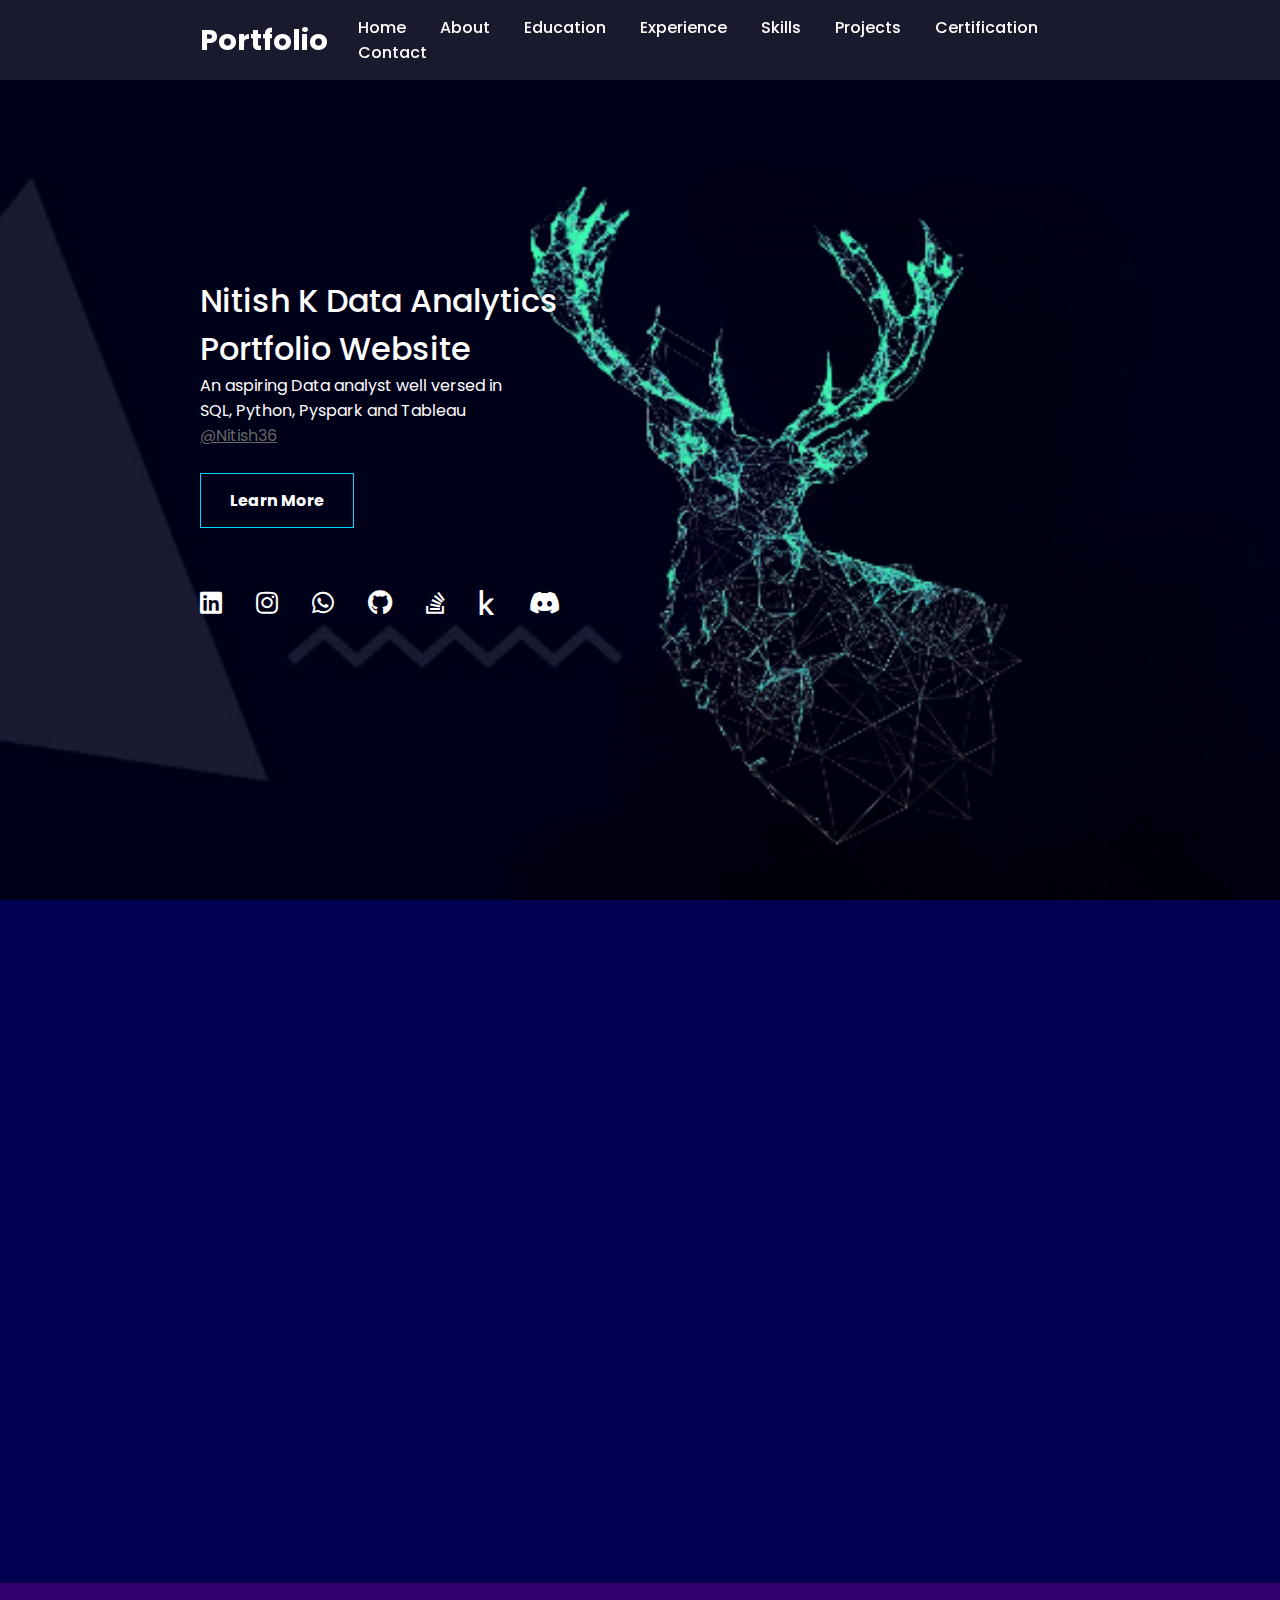
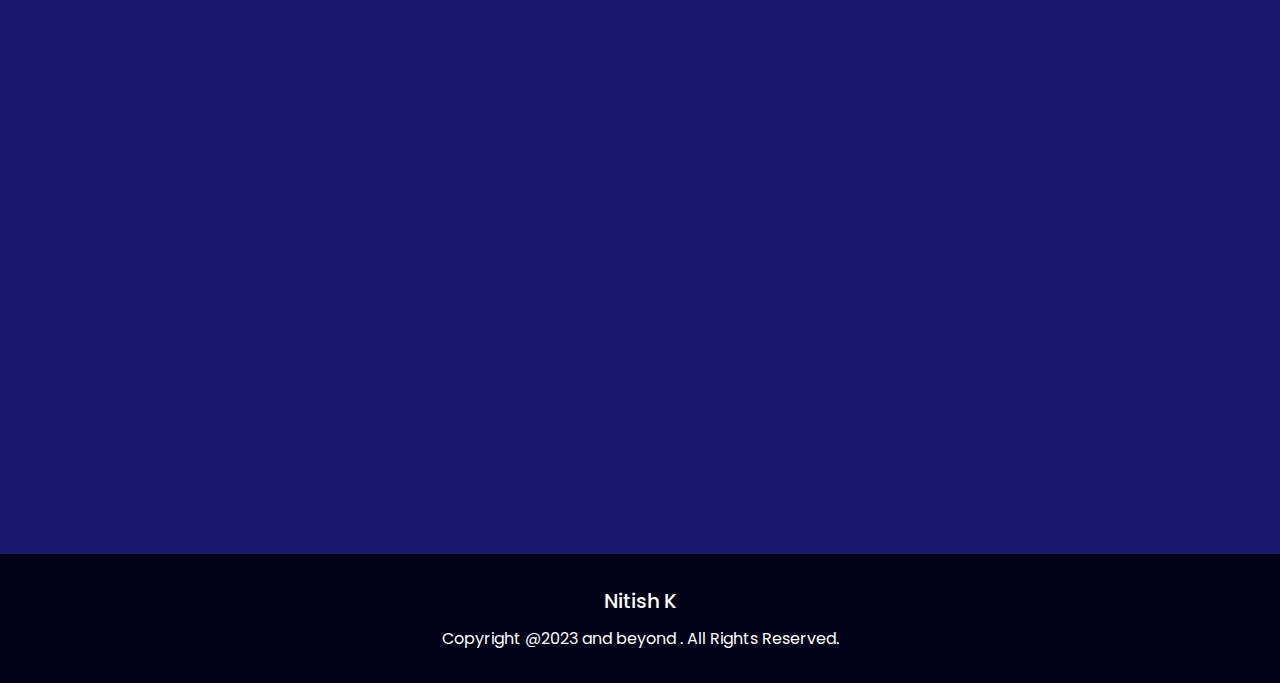
<file: index.html>
<!DOCTYPE html>
<html lang="en" dir="ltr">
  <head>
    <meta charset="utf-8">
    <meta name="viewport" content="width=device-width, initial-scale=1.0">
    <title>Data Analyst and Data Engineering Portfolio</title>
    <link rel="stylesheet" href="style.css">
    <link rel="stylesheet" href="https://cdnjs.cloudflare.com/ajax/libs/font-awesome/5.15.2/css/all.min.css">
  </head>
  <body>

    <div class="scrollToTop-btn">
      <i class="fas fa-angle-up"></i>
    </div>

    <header>
      <a href="#main" class="brand">Portfolio</a>
      <div class="menu-btn"></div>
      <div class="navigation">
        <a href="#main">Home</a>
        <a href="#about">About</a>
        <a href="#education">Education</a>
        <a href="#skills">Experience</a>
        <a href="#services">Skills</a>
        <a href="#work">Projects</a>
        <a href="#certificate">Certification</a>
        <a href="#contact">Contact</a>
      </div>
    </header>

    <section class="main" id="main">
      <div class="content">
        <h2>Nitish K Data Analytics <br>
          Portfolio Website</h2>
        <p>An aspiring Data analyst well versed in <br> SQL, Python, Pyspark and Tableau</p>
        <p class = "links"> <a href="https://github.com/Nitish36">@Nitish36</a> </p><br>
        <a class="btn" href="#about">Learn More</a>
        <div class="media-icons">
          <a href="https://www.linkedin.com/in/nitish-k-5431641b2/"><i class="fab fa-linkedin"></i></a>
          <a href="#"><i class="fab fa-instagram"></i></a>
          <a href="https://wa.me/+917975722193"><i class="fab fa-whatsapp"></i></a>
          <a href="https://github.com/Nitish36"><i class="fab fa-github"></i></a>
          <a href="https://stackoverflow.com/users/19821239/nitish-k"><i class="fab fa-stack-overflow"></i></a>
          <a href="https://www.kaggle.com/freeman007"><i class="fab fa-kaggle"></i></a>
          <a href="https://discord.com/channels/@me"><i class="fab fa-discord"></i></a>
        </div>
      </div>
    </section>

    <section class="about" id="about">
      <div class="title reveal">
        <h2 class="section-title">About Me</h2>
      </div>
      <div class="content">
        <div class="column col-left reveal">
          <div class="img-card">
            <img src="images/img2.jpeg" alt="">
          </div>
        </div>
        <div class="column col-right reveal">
          <h2 class="content-title">Hey There! I'm Nitish K</h2>
          <p class="paragraph-text">As an experienced data analytics and engineering intern, my role is to
             transform complex data into actionable insights that drive business growth. I bring extensive 
             expertise in data visualization and storytelling, enabling stakeholders to make informed decisions
              with ease.</p><br>
        </div>
      </div>
    </section>

    <!--Education-->
    <section class="educations" id="education">
      <div class="title reveal">
        <h2 class="section-title">Education</h2>
      </div>
      <div class="content">
        <div class="column col-left reveal">
          <h2>RNS INSTITUTE OF TECHNOLOGY  </h2>
          <p>Bangalore,Karnataka</p>
          <i>Bachelor of Engineering in Computer Science</i> <br>
          <i>Aug. 2019 – May 2023</i><br>
          <br>
          <h2>CARMEL SCHOOL</h2>
          <p>Bangalore,Karnataka</p>
          <i>ICSE Stream</i> <br>
          <i>Mar. 2016 – Mar 2017</i><br>
        </div>
        
        <div class="column col-right reveal">
          <h2 class="content-title"> </h2>
          <h2>SRI KUMARANS PU COLLEGE</h2>
          <p>Bangalore,Karnataka</p>
          <i>PCM/CS 2nd PUC</i> <br>
          <i>Mar. 2018 – Mar 2019</i><br>
          <br>
        </div>
      </div>
    </section>
    <!---->

    <section class="skills" id="skills">
      <div class="title reveal">
        <h2 class="section-title">Experiences</h2>
      </div>
      <div class="content">
        <div class="column col-left reveal">
          <h2 class="content-title">Trainee Operation Analytics</h2>
          <h3><i>Design Cafe</i></h3>
								<h5>February 2023 – October 2023<br><i>Bangalore, Karnataka</i></h5>
                <br>
								<ul>
									<li>Performing an in-depth analysis on data using SmartSheets</li>
									<li>Creating and maintaining the dashboards</li>
								</ul>
        </div>
        <div class="column col-right reveal">
          <h2 class="content-title">Data Engineering Intern</h2>
          <h3><i>Nineleaps Technology Solutions Private Limited</i></h3>
								<h5>February 2023 – Present<br><i>Bangalore, Karnataka</i></h5>
                <br>
								<ul>
									<li>Leveraged PySpark to analyze customer data for Target in Brazil</li>
									<li>Employed advanced data analysis techniques on datasets and effectively communicated insights through Tableau
                    visualizations</li>
									<li>Implemented efficient ETL pipelining on live data streams utilizing Apache Airflow</li>
								</ul>
        </div>
      </div>
      <div class="content">
        <div class="column col-left reveal">
          <h2 class="content-title">Data Analytics Intern</h2>
          <h3><i>Inflow Technologies Private Limited</i></h3>
								<h5>March 2022 – May 2022<br><i>Bangalore, Karnataka</i></h5>
                <br>
								<ul>
									<li>Conducted data cleaning, and validation processes, ensuring the creation of accurate datasets for analysis</li>
									<li>Created diverse and insightful data visualizations using Tableau</li>
									<li>Mastered the fundamentals of Streamlit</li>
								</ul>
        </div>
      </div>
    </section>

    <section class="services" id="services">
      <div class="title reveal">
        <h2 class="section-title">Skill Set</h2>
      </div>
      <div class="content">
        <div class="card reveal">
          <div class="service-icon">
            <i class="fas fa-palette"></i>
          </div>
          <div class="info">
            <h3>Skills</h3>
            <ul>
              <li> SQL</li>
              <li>Python</li>
              <li>PySpark</li>
              <li>Git</li>
              <li>Html & CSS</li>
              <li>Javascript</li>
              <li>Java</li>
            </ul>
          </div>
        </div>
        <div class="card reveal">
          <div class="service-icon">
            <i class="fas fa-tools"></i>
          </div>
          <div class="info">
            <h3>Tools</h3>
            <ul>
              <li>Microsoft Excel</li>
              <li>Tableau</li>
              <li>Google Data Studio</li>
              <li>ETL - Airflow</li>
            </ul>
          </div>
        </div>
        <div class="card reveal">
          <div class="service-icon">
            <i class="fas fa-code"></i>
          </div>
          <div class="info">
            <h3>Developer Tools</h3>
            <ul>
              <li>VSCode</li>
              <li>PyCharm</li>
              <li>MySQL Workbench</li>
              <li>Google Docs,Sheets,Slides</li>
              <li>Eclipse</li>
              <li>Sublime Text Editor 3</li>
              <li>Powershell</li>
            </ul>
          </div>
        </div>
        <div class="card reveal">
          <div class="service-icon">
            <i class="fas fa-code"></i>
          </div>
          <div class="info">
            <h3>Libraries</h3>
            <ul>
              <li>Scrapy</li>
              <li>BeautifulSoup</li>
              <li>Numpy</li>
              <li>Pandas</li>
              <li>Matplotlib</li>
            </ul>
          </div>
        </div>
        <div class="card reveal">
          <div class="service-icon">
            <i class="fas fa-object-group"></i>
          </div>
          <div class="info">
            <h3>Language </h3>
            <ul>
              <li>English</li>
              <li>Hindi</li>
              <li>Kannada</li>
            </ul>
          </div>
        </div>
      </div>
    </section>

    <section class="work" id="work">
      <div class="title reveal">
        <h2 class="section-title">Projects</h2>
      </div>
      <div class="content">
        <div class="card reveal">
          <div class="card-img">
            <a href="airbnb.html"><img src="images/airbnb.png" alt=""></a>
          </div>
        </div>
        <div class="card reveal">
          <div class="card-img">
            <a href="generic.html"><img src="images/brazil.png" alt=""></a>
          </div>
        </div>
        <div class="card reveal">
          <div class="card-img">
            <a href="diamond.html"><img src="images/diamonds.jpg" alt=""></a>
          </div>
        </div>
        <div class="card reveal">
          <div class="card-img">
            <a href="heart.html"><img src="images/heart2.avif" alt=""></a>
          </div>
        </div>
      </div>
    </section>

    <section class="certificate" id="certificate">
      <div class="title reveal">
        <h2 class="section-title">Certification</h2>
      </div>
      <div class="content">
        <div class="column col-left reveal">
          <h2 class="content-title">Certification</h2>
          <br>
								<ul>
                  <li><a href="https://drive.google.com/file/d/1l5aPNrLRrULfYxfQ_CJUSBzF1l3Bw0Dk/view?usp=drive_link">Git & Github</a></li>
                  <li><a href="https://drive.google.com/file/d/1qCVgf18EBmQeYRhBO4ytZAG-vTt4--Ca/view?usp=drive_link">Pandas-Kaggle</a></li>
                  <li><a href="https://drive.google.com/file/d/18k1sFlhYAoP0BRX_AB3pqwV3PZu2bPw8/view?usp=drive_link">Oracle Certified</a></li>
                  <li><a href="https://drive.google.com/file/d/1RzWcqAOnOn2SrQw5Prd9AvwAtVWGISeh/view?usp=drive_link">Microsoft Excel</a></li>
                  <li><a href="https://drive.google.com/file/d/1ucIKv06iwlWLOkWIhmRvwFqLpLKRhKmC/view?usp=drive_link">OOPS in Python</a></li>
                  <li><a href="https://drive.google.com/file/d/1SvMjx6kKc6eH5NfIGn1n6uJLYf2TB1yx/view?usp=drive_link">SQL Skill Test</a></li>
                  <li><a href="https://drive.google.com/file/d/16ETHvB7-TnaJPGBkznd2LMJwltQrGLkP/view?usp=drive_link">Java Skill Test</a></li>
              </ul>
        </div>
        <div class="column col-right reveal">
          <h2 class="content-title">Achievements</h2>
                <br>
								<ul>
                  <li><a href="https://drive.google.com/file/d/1rvqPT71oIL31Kgkrvvgm4DFS8L3gOftW/view?usp=drive_link">Oracle Badge</a></li>
                  <li><a href="https://medium.com/technology-nineleaps/generative-ai-unleashing-the-creative-power-of-artificial-intelligence-4d0a6f23e0a0?source=collection_home---5------15-----------------------">Gen AI Article</a></li>
                  <li>Gold Badge (Java Hackerrank)</li>
                  <li>Silver Badge (Python & SQL Hackerrank)</li>
                </ul>
        </div>
      </div>
    </section>


    <section class="contact" id="contact">
      <div class="title reveal">
        <h2 class="section-title">Contacts</h2>
      </div>
      <div class="content">
        <div class="row">
          <div class="card reveal">
            <div class="contact-icon">
              <i class="fas fa-map-marker-alt"></i>
            </div>
            <div class="info">
              <h3>Address</h3>
              <span>No 5, 1st Floor, 1st Main Road <br>
                Dwarakanagar, Channasandra <br>
                Rajarajeswarinagar, Bangalore-98</span>
            </div>
          </div>
          <div class="card reveal">
            <div class="contact-icon">
              <i class="fas fa-phone"></i>
            </div>
            <div class="info">
              <h3>Phone</h3>
              <span>(+91) 7975722193</span>
            </div>
          </div>
          <div class="card reveal">
            <div class="contact-icon">
              <i class="fas fa-envelope"></i>
            </div>
            <div class="info">
              <h3>Email Address</h3>
              <span><a href="#">nitish.pkv@gmail.com</a></span>
            </div>
          </div>
          <div class="card reveal">
            <div class="contact-icon">
              <i class="fas fa-globe"></i>
            </div>
            <div class="info">
              <h3>Website</h3>
              <span><a href="https://nitish36.github.io/Nitish.github.io/">mywebsite.com</a></span>
            </div>
          </div>
        </div>
      </div>
    </section>

    <!---->
    
    <!---->

    <footer class="footer">
      <span class="footer-title">Nitish K</span>
      <p>Copyright @2023 and beyond . All Rights Reserved.</p>
    </footer>

    <script src="script.js" charset="utf-8"></script>

  </body>
</html>
</file>
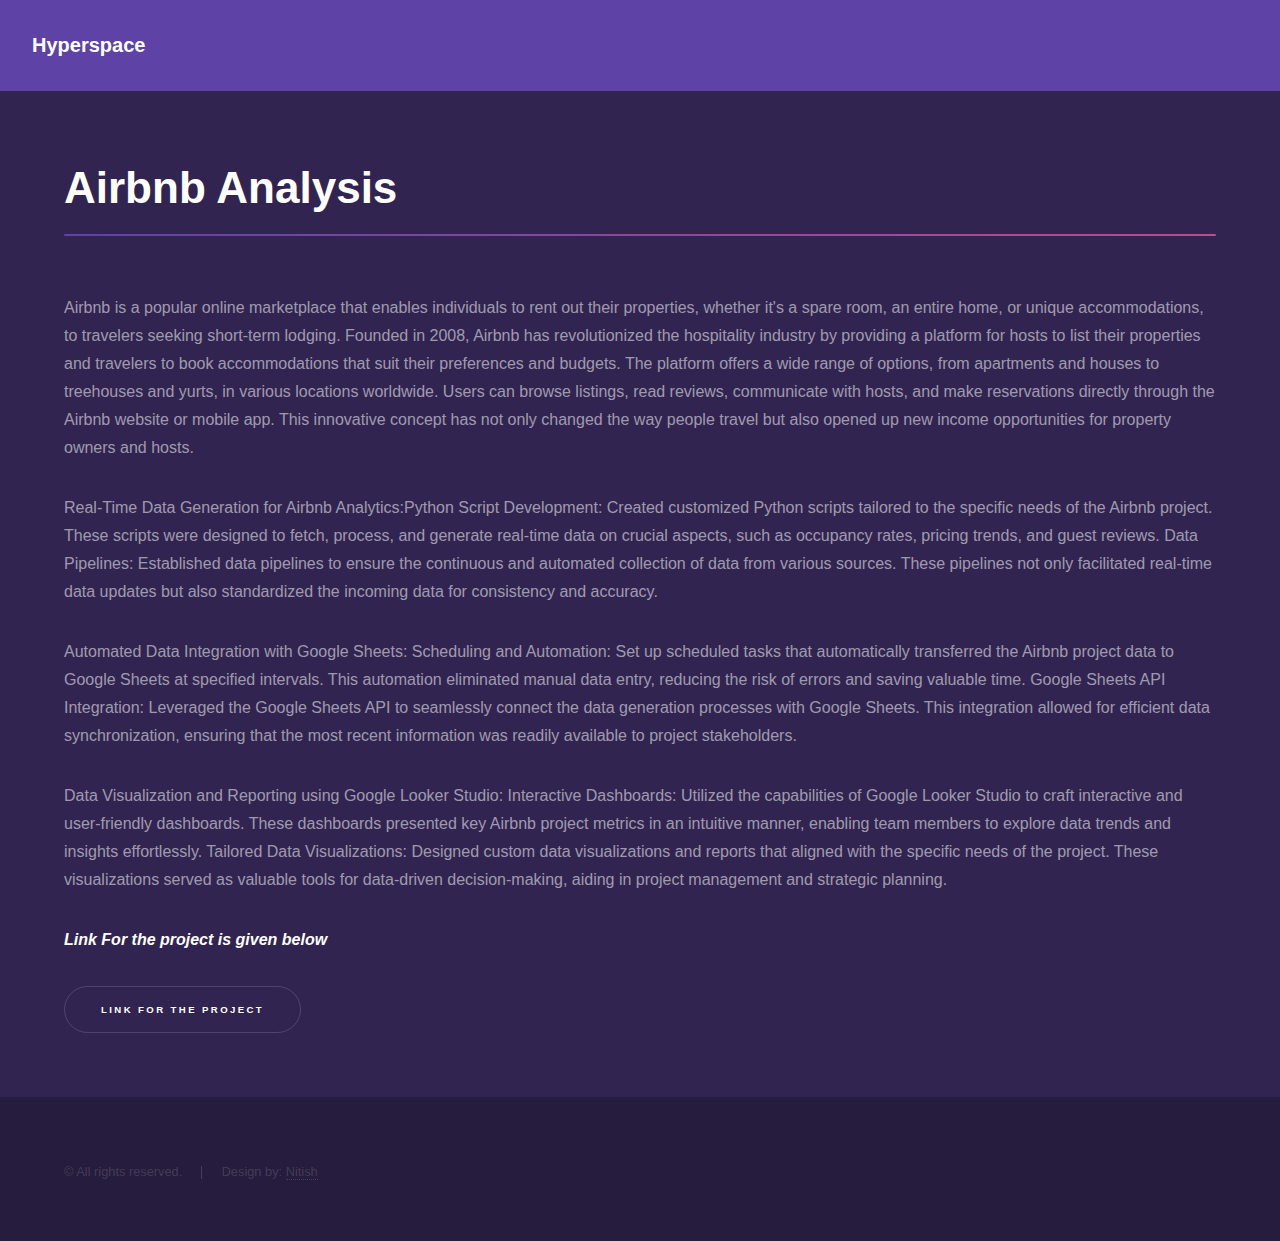
<file: airbnb.html>
<!DOCTYPE HTML>
<!--
	Hyperspace by HTML5 UP
	html5up.net | @ajlkn
	Free for personal and commercial use under the CCA 3.0 license (html5up.net/license)
-->
<html>
	<head>
		<title>Generic - Hyperspace by HTML5 UP</title>
		<meta charset="utf-8" />
		<meta name="viewport" content="width=device-width, initial-scale=1, user-scalable=no" />
		<link rel="stylesheet" href="css/main.css" />
		<noscript><link rel="stylesheet" href="css/noscript.css" /></noscript>
	</head>
	<body class="is-preload">

		<!-- Header -->
			<header id="header">
				<a href="index.html" class="title">Hyperspace</a>
				<nav>
				</nav>
			</header>

		<!-- Wrapper -->
			<div id="wrapper">

				<!-- Main -->
					<section id="main" class="wrapper">
						<div class="inner">
							<h1 class="major">Airbnb Analysis</h1>
							<!-- <span class="image fit"><img src="images/customeranalysis.png" /></span> -->
                            <p>
                                Airbnb is a popular online marketplace that enables individuals to rent out their properties, whether it's a spare room,
                                 an entire home, or unique accommodations, to travelers seeking short-term lodging. Founded in 2008, Airbnb has revolutionized 
                                 the hospitality industry by providing a platform for hosts to list their properties and travelers to book accommodations that
                                  suit their preferences and budgets. The platform offers a wide range of options, from apartments and houses to treehouses 
                                  and yurts, in various locations worldwide. Users can browse listings, read reviews, communicate with hosts, and make 
                                  reservations directly through the Airbnb website or mobile app. This innovative concept has not only changed the way people
                                   travel but also opened up new income opportunities for property owners and hosts.
                            </p>
                            <p>
                                Real-Time Data Generation for Airbnb Analytics:Python Script Development: Created customized Python scripts tailored to the
								 specific needs of the Airbnb project. These scripts were designed to fetch, process, and generate real-time data on crucial 
								 aspects, such as occupancy rates, pricing trends, and guest reviews.
                                Data Pipelines: Established data pipelines to ensure the continuous and automated collection of data from various sources.
								 These pipelines not only facilitated real-time data updates but also standardized the incoming data for consistency and 
								 accuracy.

                            </p>

                            <p>
                                Automated Data Integration with Google Sheets:

Scheduling and Automation: Set up scheduled tasks that automatically transferred the Airbnb project data to Google Sheets at specified intervals. This automation eliminated manual data entry, reducing the risk of errors and saving valuable time.

Google Sheets API Integration: Leveraged the Google Sheets API to seamlessly connect the data generation processes with Google Sheets. This integration allowed for efficient data synchronization, ensuring that the most recent information was readily available to project stakeholders.
                            </p>
							<p>
								Data Visualization and Reporting using Google Looker Studio:

Interactive Dashboards: Utilized the capabilities of Google Looker Studio to craft interactive and user-friendly dashboards. These dashboards presented key Airbnb project metrics in an intuitive manner, enabling team members to explore data trends and insights effortlessly.

Tailored Data Visualizations: Designed custom data visualizations and reports that aligned with the specific needs of the project. These visualizations served as valuable tools for data-driven decision-making, aiding in project management and strategic planning.
							</p>
							
                            <p><b><i>Link For the project is given below</i></b></p>
                            <ul class="actions">
                                <li><a href="https://github.com/Nitish36/Airbnb-Analysis" class="button">Link for the Project</a></li>
                            </ul>
						</div>
					</section>

			</div>
			

		<!-- Footer -->
			<footer id="footer" class="wrapper alt">
				<div class="inner">
					<ul class="menu">
						<li>&copy; All rights reserved.</li><li>Design by: <a href="#">Nitish</a></li>
					</ul>
				</div>
			</footer>

		<!-- Scripts -->

	</body>
</html>
</file>
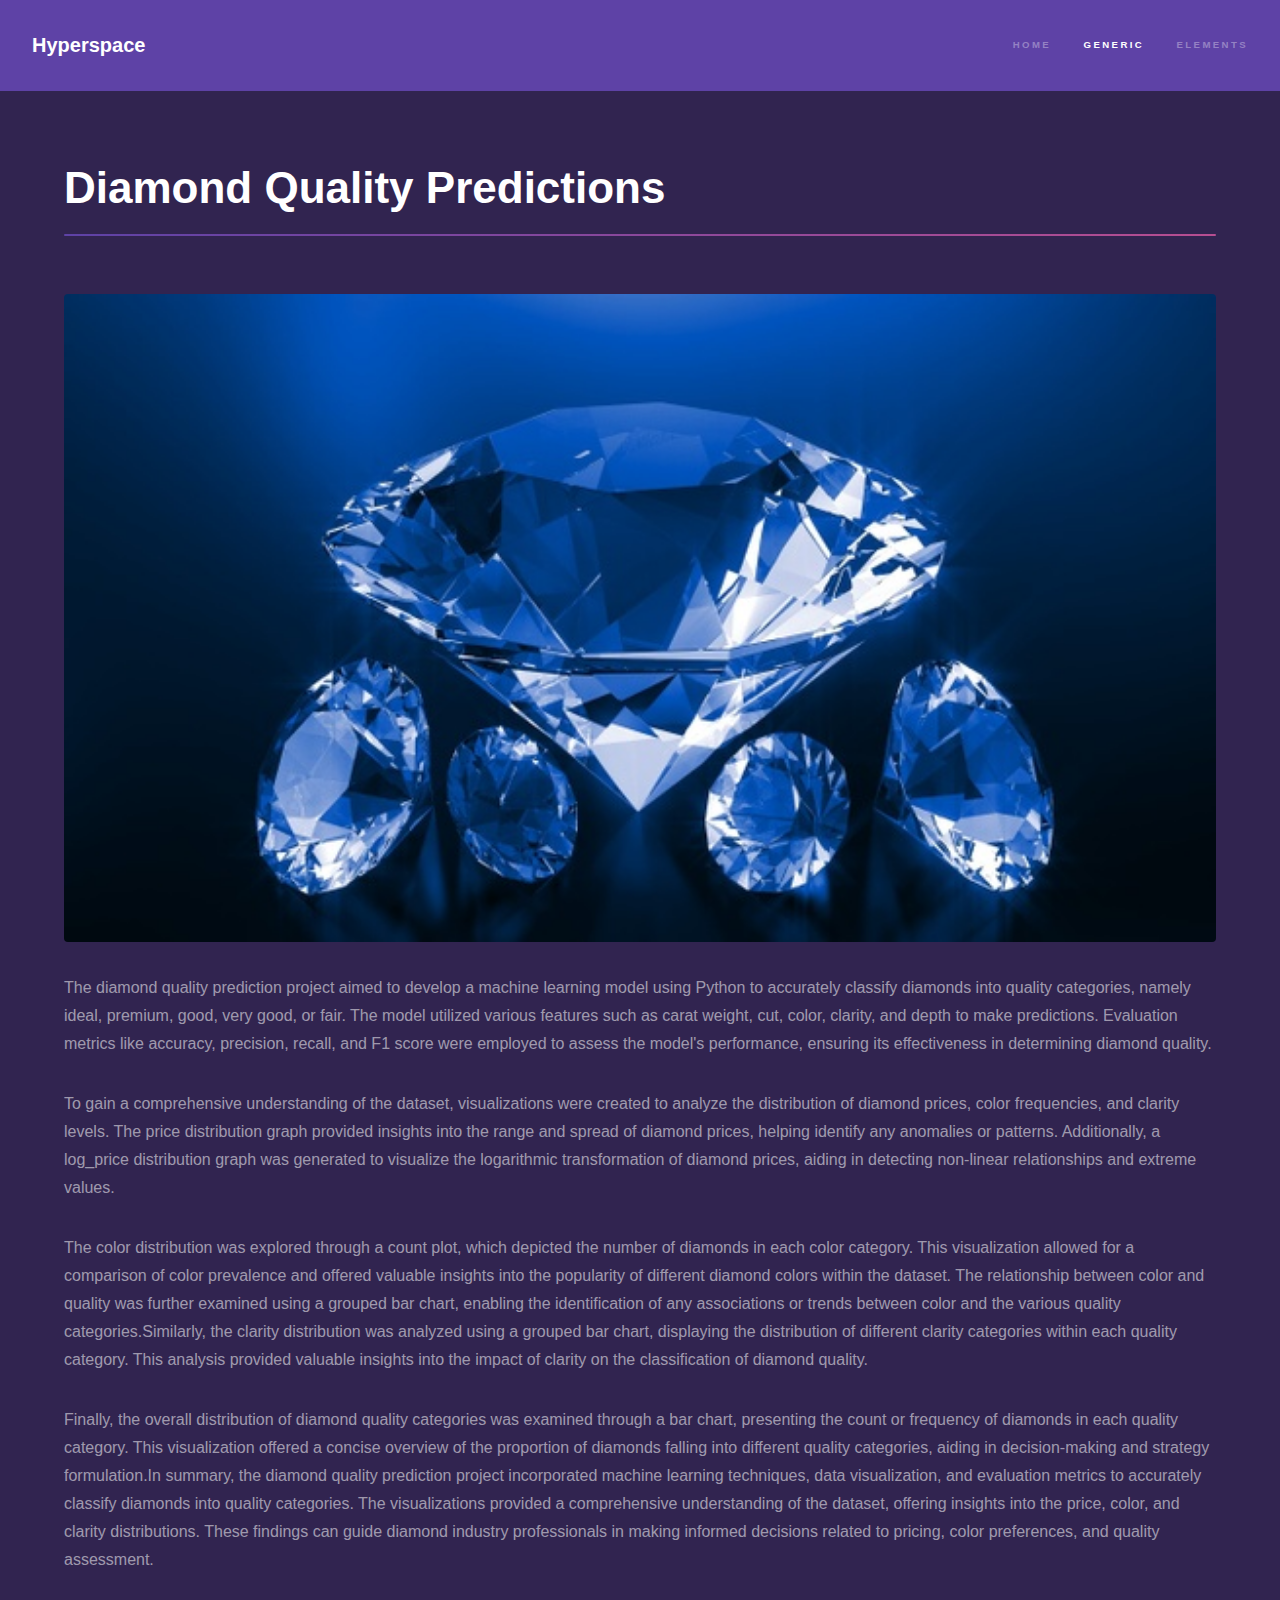
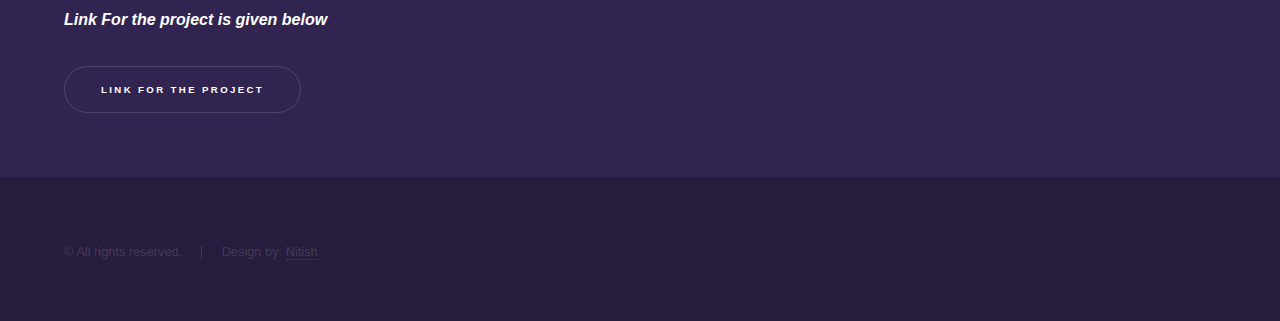
<file: diamond.html>
<!DOCTYPE HTML>
<!--
	Hyperspace by HTML5 UP
	html5up.net | @ajlkn
	Free for personal and commercial use under the CCA 3.0 license (html5up.net/license)
-->
<html>
	<head>
		<title>Generic - Hyperspace by HTML5 UP</title>
		<meta charset="utf-8" />
		<meta name="viewport" content="width=device-width, initial-scale=1, user-scalable=no" />
		<link rel="stylesheet" href="css/main.css" />
		<noscript><link rel="stylesheet" href="css/noscript.css" /></noscript>
	</head>
	<body class="is-preload">

		<!-- Header -->
			<header id="header">
				<a href="index.html" class="title">Hyperspace</a>
				<nav>
					<ul>
						<li><a href="index.html">Home</a></li>
						<li><a href="generic.html" class="active">Generic</a></li>
						<li><a href="elements.html">Elements</a></li>
					</ul>
				</nav>
			</header>

		<!-- Wrapper -->
			<div id="wrapper">

				<!-- Main -->
					<section id="main" class="wrapper">
						<div class="inner">
							<h1 class="major">Diamond Quality Predictions</h1>
							<span class="image fit"><img src="images/diamonds.jpg" /></span>
							<p>
								The diamond quality prediction project aimed to develop a machine learning model using Python to accurately classify 
                                diamonds into quality categories, namely ideal, premium, good, very good, or fair. The model utilized various features 
                                such as carat weight, cut, color, clarity, and depth to make predictions. Evaluation metrics like accuracy, precision, 
                                recall, and F1 score were employed to assess the model's performance, ensuring its effectiveness in determining diamond
                                quality.
                            </p>
                            <p>
                                To gain a comprehensive understanding of the dataset, visualizations were created to analyze the distribution of 
                                diamond prices, color frequencies, and clarity levels. The price distribution graph provided insights into the range
                                and spread of diamond prices, helping identify any anomalies or patterns. Additionally, a log_price distribution graph
                                 was generated to visualize the logarithmic transformation of diamond prices, aiding in detecting non-linear relationships
                                  and extreme values.
                            </p>
                            <p>
                                The color distribution was explored through a count plot, which depicted the number of diamonds in each color category.
                                 This visualization allowed for a comparison of color prevalence and offered valuable insights into the popularity of 
                                 different diamond colors within the dataset. The relationship between color and quality was further examined using a 
                                 grouped bar chart, enabling the identification of any associations or trends between color and the various quality
                                  categories.Similarly, the clarity distribution was analyzed using a grouped bar chart, displaying the distribution of different 
                                  clarity categories within each quality category. This analysis provided valuable insights into the impact of clarity 
                                  on the classification of diamond quality.
                            </p>
                            <p>
                                Finally, the overall distribution of diamond quality categories was examined through a bar chart, presenting the count
                                 or frequency of diamonds in each quality category. This visualization offered a concise overview of the proportion of
                                  diamonds falling into different quality categories, aiding in decision-making and strategy formulation.In summary, 
                                  the diamond quality prediction project incorporated machine learning techniques, data visualization, and evaluation 
                                  metrics to accurately classify diamonds into quality categories. The visualizations provided a comprehensive understanding
                                   of the dataset, offering insights into the price, color, and clarity distributions. These findings can guide diamond 
                                   industry professionals in making informed decisions related to pricing, color preferences, and quality assessment.
                            </p>




							</p>
							
                            <p><b><i>Link For the project is given below</i></b></p>
                            <ul class="actions">
                                <li><a href="https://github.com/Nitish36/Diamond-Pipeline" class="button">Link for the Project</a></li>
                            </ul>
						</div>
					</section>

			</div>
			

		<!-- Footer -->
			<footer id="footer" class="wrapper alt">
				<div class="inner">
					<ul class="menu">
						<li>&copy; All rights reserved.</li><li>Design by: <a href="#">Nitish</a></li>
					</ul>
				</div>
			</footer>
	</body>
</html>
</file>
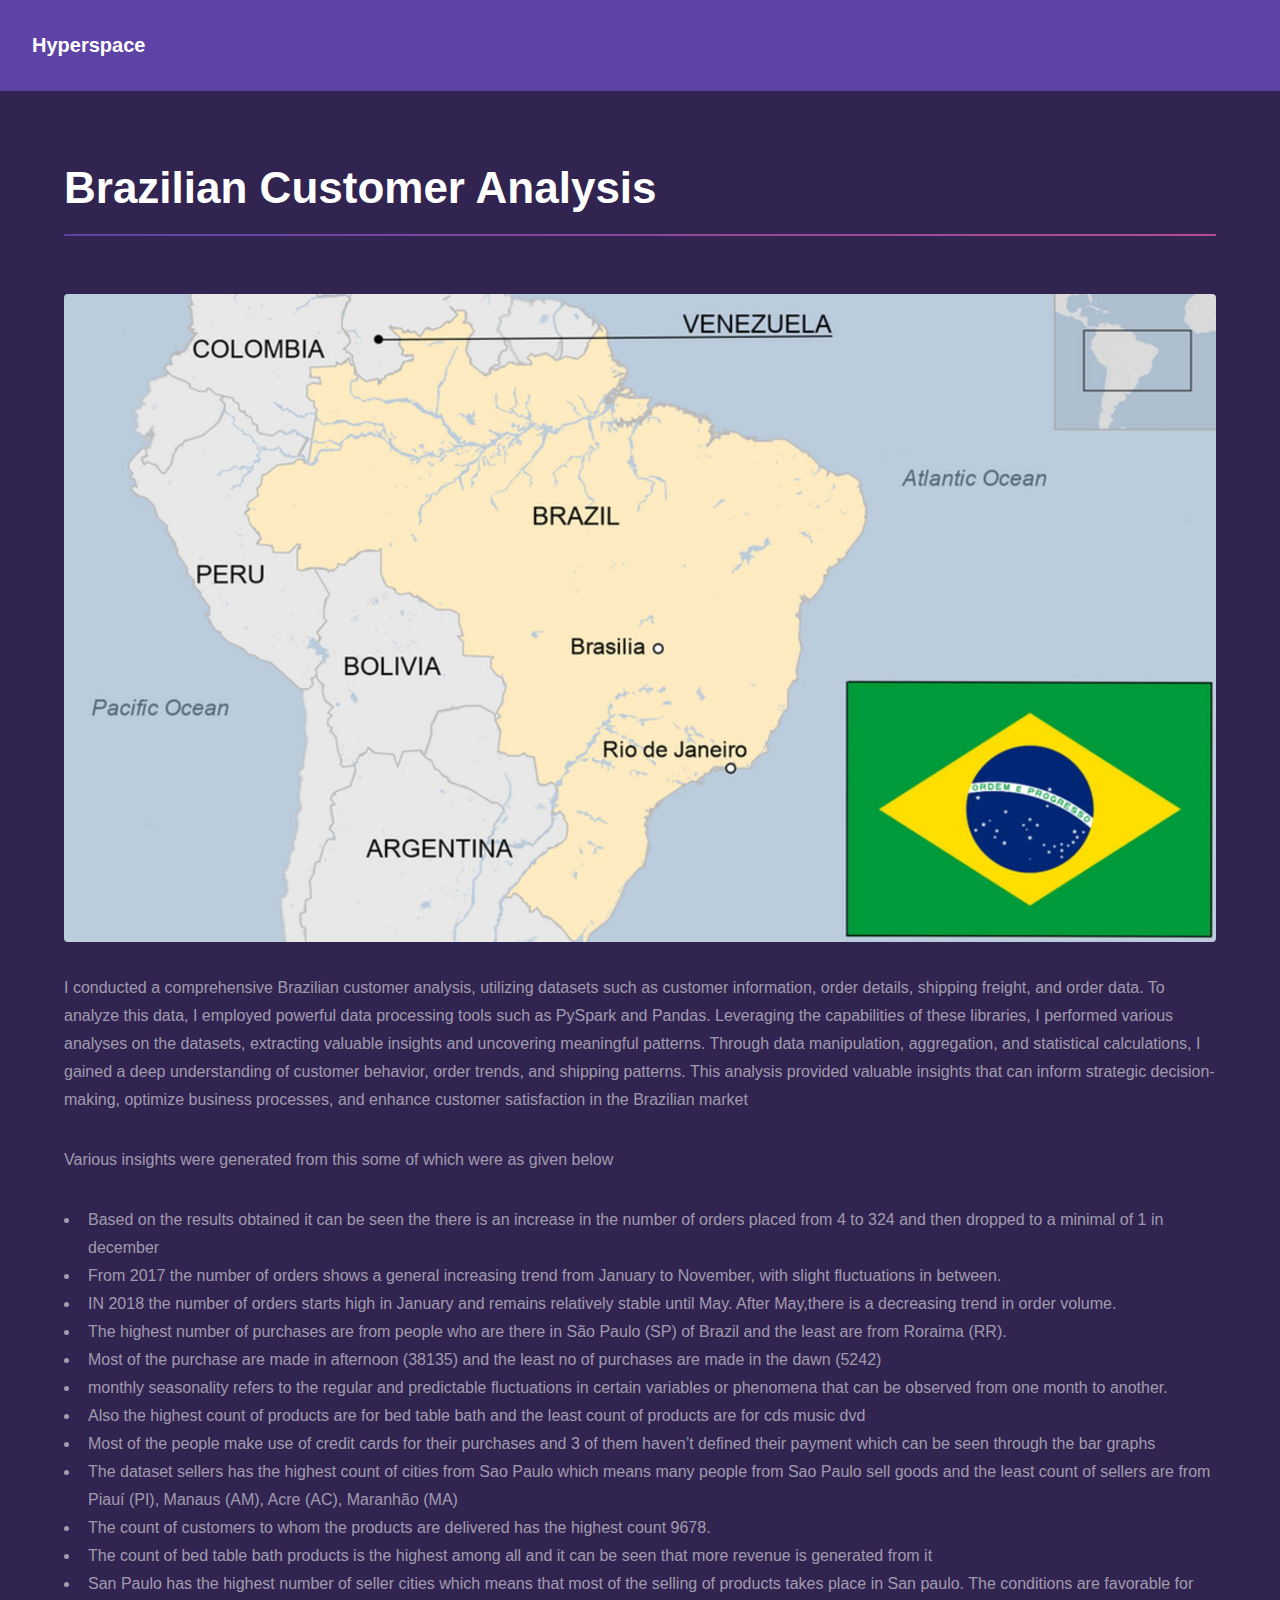
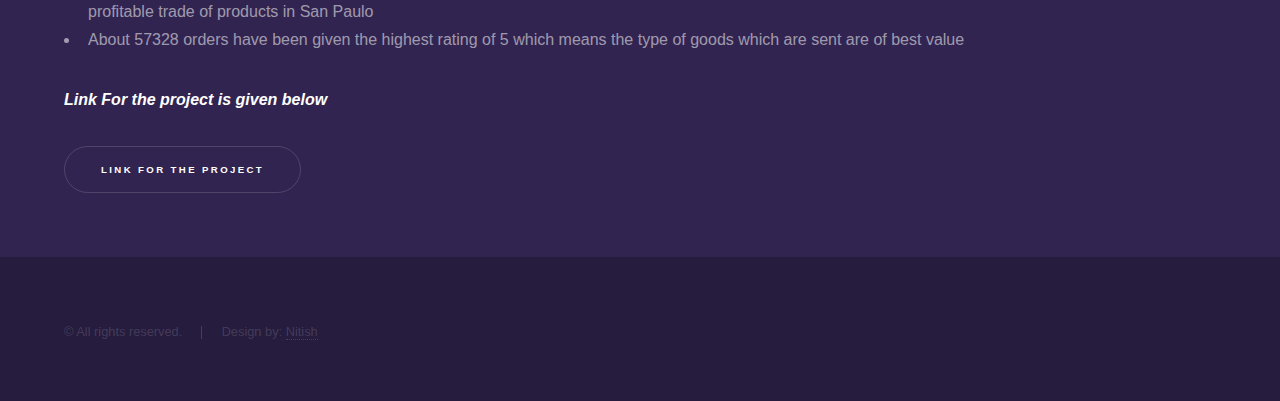
<file: generic.html>
<!DOCTYPE HTML>
<!--
	Hyperspace by HTML5 UP
	html5up.net | @ajlkn
	Free for personal and commercial use under the CCA 3.0 license (html5up.net/license)
-->
<html>
	<head>
		<title>Generic - Hyperspace by HTML5 UP</title>
		<meta charset="utf-8" />
		<meta name="viewport" content="width=device-width, initial-scale=1, user-scalable=no" />
		<link rel="stylesheet" href="css/main.css" />
		<noscript><link rel="stylesheet" href="css/noscript.css" /></noscript>
	</head>
	<body class="is-preload">

		<!-- Header -->
			<header id="header">
				<a href="index.html" class="title">Hyperspace</a>
				<nav>
					
				</nav>
			</header>

		<!-- Wrapper -->
			<div id="wrapper">

				<!-- Main -->
					<section id="main" class="wrapper">
						<div class="inner">
							<h1 class="major">Brazilian Customer Analysis</h1>
							<span class="image fit"><img src="images/brazil.png " /></span>
							<p>
								I conducted a comprehensive Brazilian customer analysis, utilizing datasets such as customer information, order details,
								 shipping freight, and order data. To analyze this data, I employed powerful data processing tools such as PySpark and
								  Pandas. Leveraging the capabilities of these libraries, I performed various analyses on the datasets, extracting valuable
								   insights and uncovering meaningful patterns. Through data manipulation, aggregation, and statistical calculations,
								    I gained a deep understanding of customer behavior, order trends, and shipping patterns. This analysis provided valuable
									 insights that can inform strategic decision-making, optimize business processes, and enhance customer satisfaction in 
									 the Brazilian market
							</p>
							<p>Various insights were generated from this some of which were as given below</p>
							<ul>
								<li>Based on the results obtained it can be seen the there is an increase in
									the number of orders placed from 4 to 324 and then dropped to a
									minimal of 1 in december</li>
								<li>From 2017 the number of orders shows a general increasing trend from
									January to November, with slight fluctuations in between.</li>
								<li>IN 2018 the number of orders starts high in January and remains
									relatively stable until May. After May,there is a decreasing trend in order
									volume.</li>
								<li>The highest number of purchases are from people who are there in São
									Paulo (SP) of Brazil and the least are from Roraima (RR).</li>
								<li>Most of the purchase are made in afternoon (38135) and the least no of
									purchases are made in the dawn (5242)</li>
								<li>monthly seasonality refers to the regular and predictable fluctuations in
									certain variables or phenomena that can be observed from one month to
									another.</li>
								<li>Also the highest count of products are for bed table bath and the least
									count of products are for cds music dvd</li>
								<li>Most of the people make use of credit cards for their purchases and 3 of
									them haven’t defined their payment which can be seen through the bar
									graphs</li>
								<li>The dataset sellers has the highest count of cities from Sao Paulo
									which means many people from Sao Paulo sell goods and the least count
									of sellers are from Piauí (PI), Manaus (AM), Acre (AC), Maranhão (MA)</li>
								<li>The count of customers to whom the products are delivered has the
									highest count 9678.</li>
								<li>The count of bed table bath products is the highest among all and it
									can be seen that more revenue is generated from it</li>
								<li>San Paulo has the highest number of seller cities which means that
									most of the selling of products takes place in San paulo. The conditions
									are favorable for profitable trade of products in San Paulo</li>
								<li>About 57328 orders have been given the highest rating of 5 which
									means the type of goods which are sent are of best value</li>
							</ul>
							<p><b><i>Link For the project is given below</i></b></p>
                            <ul class="actions">
                                <li><a href="https://github.com/Nitish36/Brazil-Customer-Analysis" class="button">Link for the Project</a></li>
                            </ul>
						</div>
					</section>

			</div>
			

		<!-- Footer -->
			<footer id="footer" class="wrapper alt">
				<div class="inner">
					<ul class="menu">
						<li>&copy; All rights reserved.</li><li>Design by: <a href="#">Nitish</a></li>
					</ul>
				</div>
			</footer>


	</body>
</html>
</file>
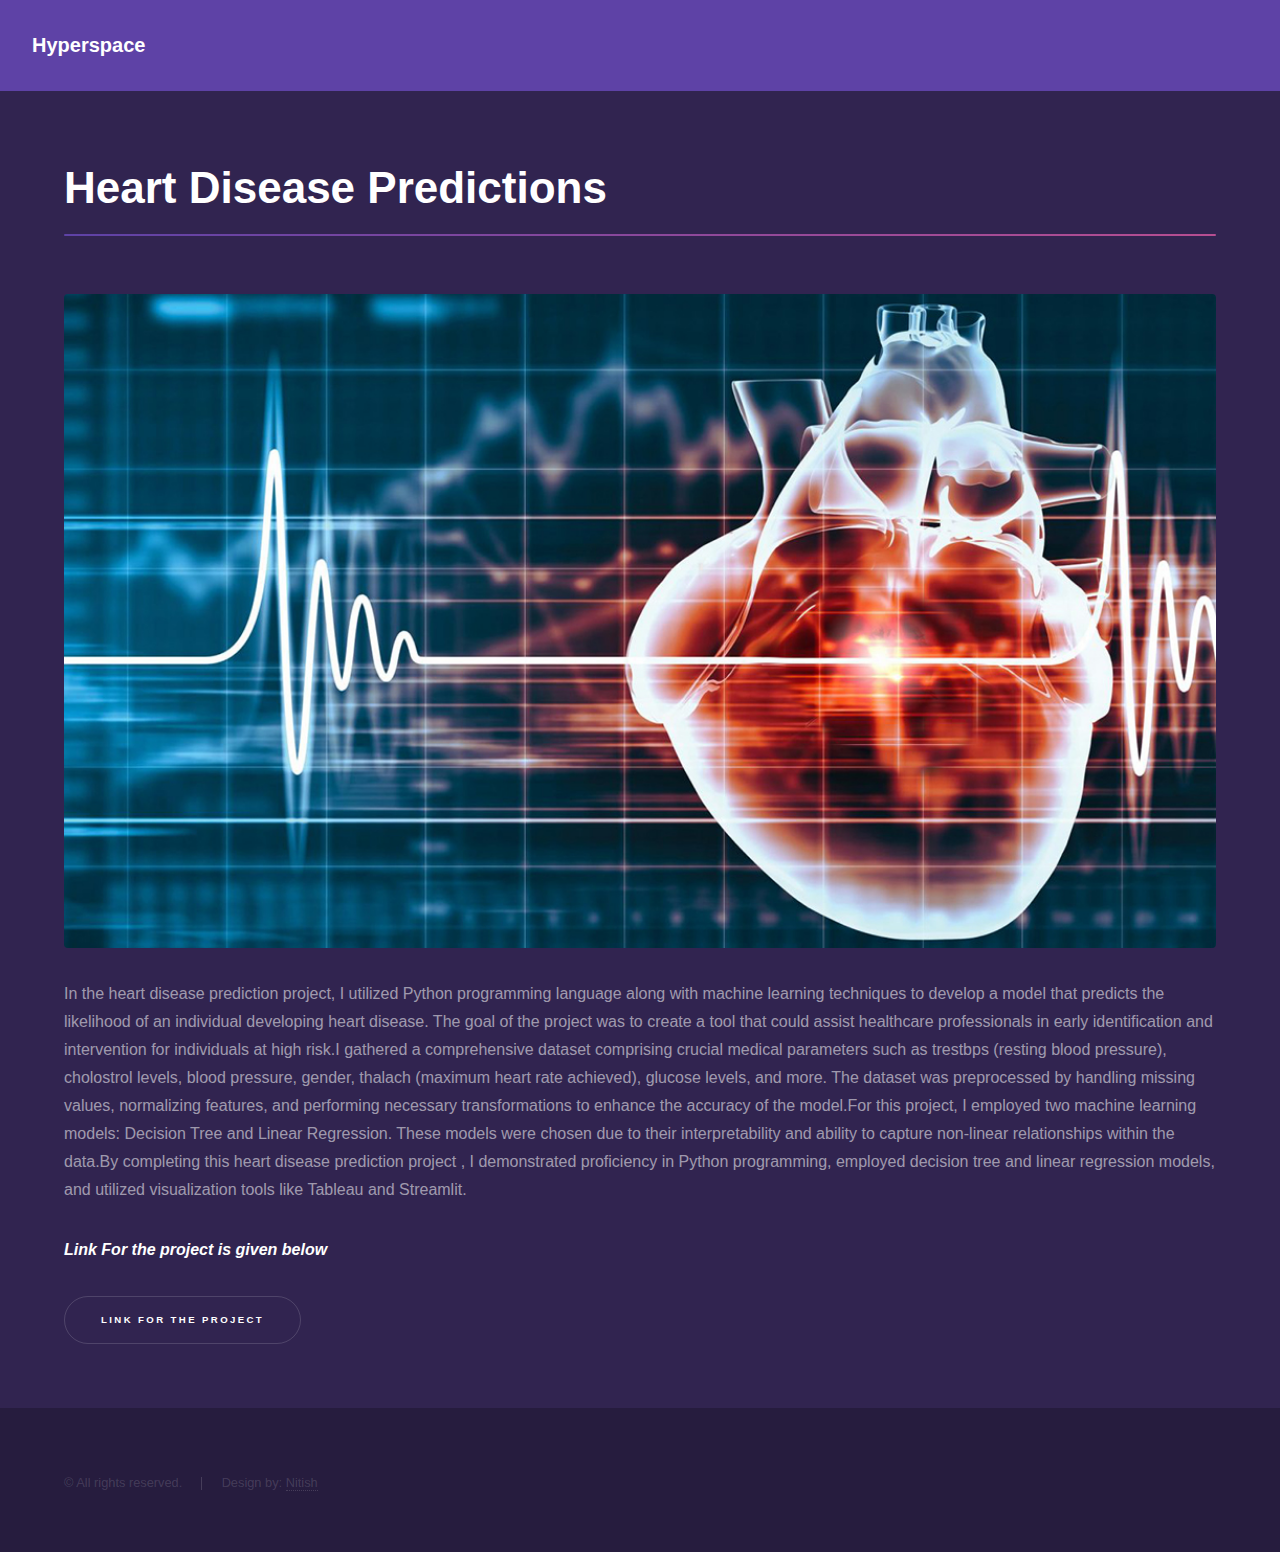
<file: heart.html>
<!DOCTYPE HTML>
<!--
	Hyperspace by HTML5 UP
	html5up.net | @ajlkn
	Free for personal and commercial use under the CCA 3.0 license (html5up.net/license)
-->
<html>
	<head>
		<title>Generic - Hyperspace by HTML5 UP</title>
		<meta charset="utf-8" />
		<meta name="viewport" content="width=device-width, initial-scale=1, user-scalable=no" />
		<link rel="stylesheet" href="css/main.css" />
		<noscript><link rel="stylesheet" href="css/noscript.css" /></noscript>
	</head>
	<body class="is-preload">

		<!-- Header -->
			<header id="header">
				<a href="index.html" class="title">Hyperspace</a>
				<nav>
				</nav>
			</header>

		<!-- Wrapper -->
			<div id="wrapper">

				<!-- Main -->
					<section id="main" class="wrapper">
						<div class="inner">
							<h1 class="major">Heart Disease Predictions</h1>
							<span class="image fit"><img src="images/heart.jpg" /></span>
							<p>
								In the heart disease prediction project, I utilized Python programming language along with machine learning
                                 techniques to develop a model that predicts the likelihood of an individual developing heart disease. The goal 
                                 of the project was to create a tool that could assist healthcare professionals in early identification and 
                                 intervention for individuals at high risk.I gathered a comprehensive dataset comprising crucial medical parameters
                                  such as trestbps (resting blood pressure), cholostrol levels, blood pressure, gender, thalach (maximum heart rate
                                   achieved), glucose levels, and more. The dataset was preprocessed by handling missing values, normalizing features,
                                    and performing necessary transformations to enhance the accuracy of the model.For this project, I employed two 
                                    machine learning models: Decision Tree and Linear Regression. These models were chosen due to their interpretability
                                     and ability to capture non-linear relationships within the data.By completing this heart disease prediction project
                                     , I demonstrated proficiency in Python programming, employed decision tree and linear regression models, and 
                                     utilized visualization tools like Tableau and Streamlit.
							</p>
							
                            <p><b><i>Link For the project is given below</i></b></p>
                            <ul class="actions">
                                <li><a href="https://github.com/Nitish36/Internship-Project" class="button">Link for the Project</a></li>
                            </ul>
						</div>
					</section>

			</div>
			

		<!-- Footer -->
			<footer id="footer" class="wrapper alt">
				<div class="inner">
					<ul class="menu">
						<li>&copy; All rights reserved.</li><li>Design by: <a href="#">Nitish</a></li>
					</ul>
				</div>
			</footer>

	</body>
</html>
</file>
<file: style.css>
@import url('https://fonts.googleapis.com/css2?family=Poppins:ital,wght@0,100;0,200;0,300;0,400;0,500;0,600;0,700;0,800;0,900;1,100;1,200;1,300;1,400;1,500;1,600;1,700;1,800;1,900&display=swap');

*{
  margin: 0;
  padding: 0;
  box-sizing: border-box;
  font-family: 'Poppins', sans-serif;
  scroll-behavior: smooth;
}
.sp {
  color: rgb(1, 255, 192);
}
section{
  padding: 100px 200px;
}

.main{
  position: relative;
  width: 100%;
  min-height: 100vh;
  display: flex;
  align-items: center;
  background: url(images/bg_cleanup-overlay.jpg)no-repeat;
  background-size: cover;
  background-position: center;
  background-attachment: fixed;
}

.main .content{
  max-width: 800px;
}

.main .content h2{
  color: #fff;
  font-size: 2em;
  font-weight: 500;
}

.main .content h2 span{
  font-size: 2.8em;
  font-weight: 600;
}

.links a{
  color: #666;
}

.btn {
  display: inline-block;
  padding: 0.9rem 1.8rem;
  font-size: 16px;
  font-weight: 700;
  color: white;
  border: 1px solid rgb(0, 217, 255);
  cursor: pointer;
  position: relative;
  background-color: transparent;
  text-decoration: none;
  overflow: hidden;
  z-index: 1;
  font-family: inherit;
 }
 
 .btn::before {
  content: "";
  position: absolute;
  left: 0;
  top: 0;
  width: 100%;
  height: 100%;
  background-color: rgb(48, 1, 63);
  transform: translateX(-100%);
  transition: all .3s;
  z-index: -1;
 }
 
 .btn:hover::before {
  transform: translateX(0);
 }

.media-icons{
  margin-top: 50px;
}

.media-icons a{
  color: #fff;
  font-size: 25px;
  margin-right: 30px;
}

header{
  z-index: 999;
  position: fixed;
  background: rgba(255, 255, 255, 0.1);
  top: 0;
  left: 0;
  width: 100%;
  padding: 15px 200px;
  display: flex;
  justify-content: space-between;
  align-items: center;
  transition: 0.5s ease;
}

header.sticky{
  background: #3a6cf4;
  padding: 10px 200px;
}

header .brand{
  color: #fff;
  font-size: 1.8em;
  font-weight: 700;
  
  text-decoration: none;
}

header .navigation{
  position: relative;
}

header .navigation a{
  color: #ffffff;
  font-size: 1em;
  font-weight: 500;
  text-decoration: none;
  margin-left: 30px;
}

header .navigation a:hover{
  color: #3a6cf4;
}

header.sticky .navigation a:hover{
  color: #000;
}

body{
  min-height: 110vh;
}

.title{
  width: 100%;
  display: flex;
  justify-content: center;
  align-items: center;
  flex-direction: column;
}

.section-title{
  position: relative;
  color: #3a6cf4;
  font-size: 2.2em;
  font-weight: 500;
  margin-bottom: 60px;
}

.section-title:before{
  content: '';
  position: absolute;
  top: 56px;
  left: 50%;
  width: 140px;
  height: 4px;
  background: #3a6cf4;
  transform: translateX(-50%);
}

.section-title:after{
  content: '';
  position: absolute;
  top: 50px;
  left: 50%;
  width: 15px;
  height: 15px;
  border-radius: 50%;
  background: #3a6cf4;
  transform: translateX(-50%);
}
.about{
  background-color: #010050;
  color: #0b88db;
  font-weight: 500;
  
}
.about .content{
  position: relative;
  width: 100%;
  display: flex;
  justify-content: space-between;
  margin-top: 20px;
  
}

.about .content .col-left{
  position: relative;
  width: 45%;
}

.about .content .col-right{
  position: relative;
  width: 50%;
}

.about .content .col-left .img-card{
  position: relative;
  width: 70%;
  min-height: 350px;
}

.about .content .col-left .img-card img{
  position: absolute;
  top: 0;
  left: 100px;
  width: 100%;
  height: 100%;
  object-fit: cover;
  border-radius: 10px;
}

.about .content .col-right .content-title{
  font-size: 2em;
  font-weight: 500;
  margin-bottom: 20px;
  
}

.about .content .col-right .paragraph-text{
  font-size: 1em;
}

/* */
.educations{
  background: #34016e;
}

.educations .content{
  position: relative;
  width: 100%;
  display: flex;
  justify-content: space-between;
  color: #fff;
  margin-top: 20px;
}

.educations .content .col-left{
  position: relative;
  width: 46%;
}

.educations .content .col-left .content-title{
  margin-bottom: 20px;
}

.educations .content .col-right{
  position: relative;
  width: 46%;
}

.educations .content .col-right .bar{
  margin-bottom: 15px;
  padding: 10px;
}

.educations .content .col-right .bar .info{
  display: flex;
  align-items: center;
  justify-content: space-between;
  margin-bottom: 5px;
}

.educations .content .col-right .bar .info span{
  font-size: 18px;
  font-weight: 500;
}
h2,h3{
  font-weight: 500;
}
.educations .content .col-right .bar .line{
  position: relative;
  width: 100%;
  height: 15px;
  background: #ccc;
  border-radius: 2px;
}

.educations .content .col-right .bar .line:before{
  content: '';
  position: absolute;
  height: 100%;
  top: 0;
  left: 0;
  border-radius: 2px;
}

.educations .content .col-right .bar .html:before{
  width: 95%;
  background: #34016e;
}

.educations .content .col-right .bar .css:before{
  width: 90%;
  background: #34016e;
}

.educations .content .col-right .bar .javascript:before{
  width: 80%;
  background: #34016e;
}

.educations .content .col-right .bar .jquery:before{
  width: 80%;
  background: #34016e;
}

.educations .content .col-right .bar .php:before{
  width: 75%;
  background: #34016e;
}
.educations .bar .info a{
  color: gray
}
/**/


.skills{
  background: midnightblue;
}

.skills .content{
  position: relative;
  width: 100%;
  display: flex;
  justify-content: space-between;
  color: #fff;
  margin-top: 20px;
}

.skills .content .col-left{
  position: relative;
  width: 46%;
}

.skills .content .col-left .content-title{
  margin-bottom: 20px;
}

.skills .content .col-right{
  position: relative;
  width: 46%;
}

.skills .content .col-right .bar{
  margin-bottom: 15px;
  padding: 10px;
}

.skills .content .col-right .bar .info{
  display: flex;
  align-items: center;
  justify-content: space-between;
  margin-bottom: 5px;
}

.skills .content .col-right .bar .info span{
  font-size: 18px;
  font-weight: 500;
}

.skills .content .col-right .bar .line{
  position: relative;
  width: 100%;
  height: 15px;
  background: #ccc;
  border-radius: 2px;
}

.skills .content .col-right .bar .line:before{
  content: '';
  position: absolute;
  height: 100%;
  top: 0;
  left: 0;
  border-radius: 2px;
}

.skills .content .col-right .bar .html:before{
  width: 95%;
  background: #e45126;
}

.skills .content .col-right .bar .css:before{
  width: 90%;
  background: #0c73b8;
}

.skills .content .col-right .bar .javascript:before{
  width: 80%;
  background: #e3a324;
}

.skills .content .col-right .bar .jquery:before{
  width: 80%;
  background: #30dd6d;
}

.skills .content .col-right .bar .php:before{
  width: 75%;
  background: #6d7eb8;
}

.services .content{
  display: flex;
  justify-content: center;
  flex-wrap: wrap;
  flex-direction: row;
  margin-top: 20px;
}

.title p{
  font-size: 1em;
  width: 80%;
}
.services
{
  background-color: rgb(29, 4, 61);
}
.services .content .card{
  background: #160146e5;
  color: white;
  width: 340px;
  margin: 10px;
  padding: 25px;
  justify-content: center;
  align-items: center;
  flex-direction: column;
  box-shadow: 0 5px 25px rgba(1 1 1 / 15%);
  border-radius: 10px;
}

.services .content .card .service-icon{
  color: #3a6cf4;
  font-size: 3em;
  text-align: center;
  transition: transform 0.5s ease;
}

.services .content .card:hover .service-icon{
  transform: translateY(-10px);
}

.services .content .card .info{
  text-align: center;
}

.services .content .card .info h3{
  color: #3a6cf4;
  font-size: 1.2em;
  font-weight: 700;
  margin: 10px;
}

.info li{
  list-style-type: none;
}
.work{
  background: #000016;
}

.work .content{
  display: flex;
  justify-content: center;
  flex-direction: row;
  flex-wrap: wrap;
  margin-top: 20px;
}

.work .content .card{
  width: 340px;
  margin: 15px;
}

.work .content .card .card-img{
  position: relative;
  width: 100%;
  height: 260px;
  overflow: hidden;
  border-radius: 10px;
}

.work .content .card .card-img img{
  position: absolute;
  top: 0;
  left: 0;
  width: 100%;
  height: 100%;
  object-fit: cover;
  border-radius: 10px;
  transition: 0.5s ease;
}

.work .content .card .card-img img:hover{
  transform: scale(1.2);
}

.contact .content{
  display: flex;
  justify-content: center;
  flex-wrap: wrap;
  flex-direction: column;
  margin-top: 20px;
}

.contact .content .row{
  display: flex;
  justify-content: center;
  flex-wrap: wrap;
  flex-direction: row;
}
.contact{
  background-color: midnightblue;
}
.contact .content .row .card{
  background: #160146e5;
  width: 240px;
  margin: 20px;
  padding: 25px;
  display: flex;
  justify-content: center;
  align-items: center;
  flex-direction: column;
  box-shadow: 0 5px 25px rgba(1 1 1 / 15%);
  border-radius: 10px;
}

.contact .content .row .card .contact-icon{
  color: #3a6cf4;
  font-size: 4em;
  text-align: center;
  transition: transform 0.5s ease;
}

.contact .content .row .card:hover .contact-icon{
  transform: translateY(-10px);
}

.contact .content .row .card .info{
  text-align: center;
}

.contact .content .row .card .info h3{
  color: #ffffff;
  font-size: 1.2em;
  font-weight: 500;
  margin: 10px;
}

.contact .content .row .card .info span{
  color: #fff;
  font-weight: 500;
}

.contact-form{
  background: #fff;
  max-width: 600px;
  margin-top: 50px;
  padding: 50px;
  border-radius: 10px;
  box-shadow: 0 5px 25px rgba(1 1 1 / 15%);
}

.contact-form h3{
  color: #111;
  font-size: 1.6em;
  font-weight: 600;
  text-align: center;
  margin-bottom: 40px;
}

.contact-form .input-box{
  position: relative;
  width: 100%;
  margin-bottom: 20px;
}

.contact-form .input-box input,
.contact-form .input-box textarea{
  color: #111;
  width: 100%;
  padding: 10px;
  font-size: 1em;
  font-weight: 400;
  outline: none;
  border: 1px solid #111;
  border-radius: 5px;
  resize: none;
}

.contact-form .input-box .send-btn{
  color: #fff;
  background: #3a6cf4;
  display: inline-block;
  font-size: 1.1em;
  font-weight: 500;
  text-transform: uppercase;
  letter-spacing: 2px;
  width: 100%;
  border: none;
  cursor: pointer;
  transition: 0.5s ease;
}

.contact-form .input-box .send-btn:hover{
  background: #235bf6;
}

.footer{
  background: #000016;
  color: #fff;
  text-align: center;
  padding: 2em;
}

.footer .footer-title{
  font-size: 20px;
  font-weight: 500;
}

.footer p{
  font-size: 16px;
  margin-top: 10px;
}

.footer p a{
  color: #3a6cf4;
  font-weight: 600;
  text-decoration: none;
}

@media (max-width: 1040px){
  header{
    padding: 12px 20px;
  }

  header.sticky{
    padding: 10px 20px;
  }

  header .navigation{
    display: none;
  }

  header .navigation.active{
    z-index: 888;
    position: fixed;
    background: #fff;
    top: 0;
    right: 0;
    width: 380px;
    height: 100%;
    display: flex;
    justify-content: center;
    align-items: center;
    flex-direction: column;
    box-shadow: 0 5px 25px rgba(1 1 1 / 15%);
    transition: 0.3s ease;
  }

  header .navigation a{
    color: #000;
    font-size: 1.2em;
    margin: 10px;
    padding: 0 20px;
    border-radius: 20px;
  }

  header .navigation a:hover{
    background: #3a6cf4;
    color: #fff;
    transition: 0.3s ease;
  }

  .menu-btn{
    position: absolute;
    background: url(images/menu.png)no-repeat;
    background-size: 30px;
    background-position: center;
    width: 40px;
    height: 40px;
    right: 0;
    margin: 0 20px;
    cursor: pointer;
    transition: 0.3s ease;
  }

  .menu-btn.active{
    z-index: 999;
    background: url(images/close.png)no-repeat;
    background-size: 25px;
    background-position: center;
    transition: 0.3s ease;
    filter: invert(1);
  }

  section{
    padding: 80px 20px;
  }

  .main .content h2{
    font-size: 1em;
  }

  .animated-text h3{
    font-size: 2.2em;
  }

  .section-title{
    font-size: 1.8em;
  }

  .about .content{
    flex-direction: column;
  }

  .about .content .column{
    position: relative;
    width: 100%;
  }

  .about .content .col-right{
    margin-top: 40px;
  }

  .skills .content{
    flex-direction: column;
  }

  .skills .content .column{
    position: relative;
    width: 100%;
  }

  .skills .content .col-right{
    margin-top: 40px;
  }

  .contact-form{
    padding: 35px 40px;
  }
}

.scrollToTop-btn{
  z-index: 999;
  position: fixed;
  background: #3a6cf4;
  color: #fff;
  width: 45px;
  height: 45px;
  right: 0;
  bottom: 10px;
  font-size: 22px;
  text-align: center;
  line-height: 45px;
  border-radius: 3px;
  cursor: pointer;
  pointer-events: none;
  opacity: 0;
  transition: all 0.3s ease;
}

.scrollToTop-btn.active{
  right: 20px;
  opacity: 1;
  pointer-events: auto;
}

.reveal{
  position: relative;
  transform: translateY(50px);
  opacity: 0;
  transition: all 1.5s ease;
}

.reveal.active{
  transform: translateY(0);
  opacity: 1;
}

.certificate{
  background: #200149;
}

.certificate .content{
  position: relative;
  width: 100%;
  display: flex;
  justify-content: space-between;
  color: #fff;
  margin-top: 20px;
}

.certificate .content .col-left{
  position: relative;
  width: 46%;
}

.certificate .content .col-left .content-title{
  margin-bottom: 20px;
}

.certificate .content .col-right{
  position: relative;
  width: 46%;
}

.certificate .content .col-right .bar{
  margin-bottom: 15px;
  padding: 10px;
}

.certificate .content .col-right .bar .info{
  display: flex;
  align-items: center;
  justify-content: space-between;
  margin-bottom: 5px;
}

.certificate .content .col-right .bar .info span{
  font-size: 18px;
  font-weight: 500;
}

.certificate .content .col-right .bar .line{
  position: relative;
  width: 100%;
  height: 15px;
  background: #ccc;
  border-radius: 2px;
}

.certificate .content .col-right .bar .line:before{
  content: '';
  position: absolute;
  height: 100%;
  top: 0;
  left: 0;
  border-radius: 2px;
}

.certificate .content .col-right .bar .html:before{
  width: 95%;
  background: #e45126;
}

.certificate .content .col-right .bar .css:before{
  width: 90%;
  background: #0c73b8;
}

.certificate .content .col-right .bar .javascript:before{
  width: 80%;
  background: #e3a324;
}

.certificate .content .col-right .bar .jquery:before{
  width: 80%;
  background: #30dd6d;
}

.certificate .content .col-right .bar .php:before{
  width: 75%;
  background: #6d7eb8;
}
.certificate ul li a
{
  color: #fff
}

a{
  color: white;
}

.main .content p
{
  color: #fff;
}
</file>
<file: css/noscript.css>
/*
	Hyperspace by HTML5 UP
	html5up.net | @ajlkn
	Free for personal and commercial use under the CCA 3.0 license (html5up.net/license)
*/

/* Spotlights */

	.spotlights > section > .image:before {
		opacity: 0 !important;
	}

	.spotlights > section > .content > .inner {
		-moz-transform: none !important;
		-webkit-transform: none !important;
		-ms-transform: none !important;
		transform: none !important;
		opacity: 1 !important;
	}

/* Wrapper */

	.wrapper > .inner {
		opacity: 1 !important;
		-moz-transform: none !important;
		-webkit-transform: none !important;
		-ms-transform: none !important;
		transform: none !important;
	}

/* Sidebar */

	#sidebar > .inner {
		opacity: 1 !important;
	}

	#sidebar nav > ul > li {
		-moz-transform: none !important;
		-webkit-transform: none !important;
		-ms-transform: none !important;
		transform: none !important;
		opacity: 1 !important;
	}
</file>
<file: css/main.css>
@import url(fontawesome-all.min.css);

/*
	Hyperspace by HTML5 UP
	html5up.net | @ajlkn
	Free for personal and commercial use under the CCA 3.0 license (html5up.net/license)
*/

html, body, div, span, applet, object,
iframe, h1, h2, h3, h4, h5, h6, p, blockquote,
pre, a, abbr, acronym, address, big, cite,
code, del, dfn, em, img, ins, kbd, q, s, samp,
small, strike, strong, sub, sup, tt, var, b,
u, i, center, dl, dt, dd, ol, ul, li, fieldset,
form, label, legend, table, caption, tbody,
tfoot, thead, tr, th, td, article, aside,
canvas, details, embed, figure, figcaption,
footer, header, hgroup, menu, nav, output, ruby,
section, summary, time, mark, audio, video {
	margin: 0;
	padding: 0;
	border: 0;
	font-size: 100%;
	font: inherit;
	vertical-align: baseline;}

article, aside, details, figcaption, figure,
footer, header, hgroup, menu, nav, section {
	display: block;}

body {
	line-height: 1;
}

ol, ul {
	list-style: none;
}

blockquote, q {
	quotes: none;
}

	blockquote:before, blockquote:after, q:before, q:after {
		content: '';
		content: none;
	}

table {
	border-collapse: collapse;
	border-spacing: 0;
}

body {
	-webkit-text-size-adjust: none;
}

mark {
	background-color: transparent;
	color: inherit;
}

input::-moz-focus-inner {
	border: 0;
	padding: 0;
}

input, select, textarea {
	-moz-appearance: none;
	-webkit-appearance: none;
	-ms-appearance: none;
	appearance: none;
}

/* Basic */

	@-ms-viewport {
		width: device-width;
	}

	body {
		-ms-overflow-style: scrollbar;
	}

	@media screen and (max-width: 480px) {

		html, body {
			min-width: 320px;
		}

	}

	html {
		box-sizing: border-box;
	}

	*, *:before, *:after {
		box-sizing: inherit;
	}

	body {
		background: #312450;
	}

		body.is-preload *, body.is-preload *:before, body.is-preload *:after {
			-moz-animation: none !important;
			-webkit-animation: none !important;
			-ms-animation: none !important;
			animation: none !important;
			-moz-transition: none !important;
			-webkit-transition: none !important;
			-ms-transition: none !important;
			transition: none !important;
		}

/* Type */

	body, input, select, textarea {
		color: rgba(255, 255, 255, 0.55);
		font-family: Arial, Helvetica, sans-serif;
		font-size: 16.5pt;
		font-weight: normal;
		line-height: 1.75;
	}

		@media screen and (max-width: 1680px) {

			body, input, select, textarea {
				font-size: 13pt;
			}

		}

		@media screen and (max-width: 1280px) {

			body, input, select, textarea {
				font-size: 12pt;
			}

		}

		@media screen and (max-width: 360px) {

			body, input, select, textarea {
				font-size: 11pt;
			}

		}

	a {
		-moz-transition: color 0.2s ease, border-bottom-color 0.2s ease;
		-webkit-transition: color 0.2s ease, border-bottom-color 0.2s ease;
		-ms-transition: color 0.2s ease, border-bottom-color 0.2s ease;
		transition: color 0.2s ease, border-bottom-color 0.2s ease;
		border-bottom: dotted 1px rgba(255, 255, 255, 0.35);
		color: inherit;
		text-decoration: none;
	}

		a:hover {
			border-bottom-color: transparent;
			color: #ffffff;
		}

	strong, b {
		color: #ffffff;
		font-weight: bold;
	}

	em, i {
		font-style: italic;
	}

	p {
		margin: 0 0 2em 0;
	}

	h1, h2, h3, h4, h5, h6 {
		color: #ffffff;
		font-weight: bold;
		line-height: 1.5;
		margin: 0 0 0.5em 0;
	}

		h1 a, h2 a, h3 a, h4 a, h5 a, h6 a {
			color: inherit;
			text-decoration: none;
		}

	h1 {
		font-size: 2.75em;
	}

		h1.major {
			margin: 0 0 1.3em 0;
			position: relative;
			padding-bottom: 0.35em;
		}

			h1.major:after {
				background-image: -moz-linear-gradient(to right, #5e42a6, #b74e91);
				background-image: -webkit-linear-gradient(to right, #5e42a6, #b74e91);
				background-image: -ms-linear-gradient(to right, #5e42a6, #b74e91);
				background-image: linear-gradient(to right, #5e42a6, #b74e91);
				-moz-transition: max-width 0.2s ease;
				-webkit-transition: max-width 0.2s ease;
				-ms-transition: max-width 0.2s ease;
				transition: max-width 0.2s ease;
				border-radius: 0.2em;
				bottom: 0;
				content: '';
				height: 0.05em;
				position: absolute;
				right: 0;
				width: 100%;
			}

	h2 {
		font-size: 1.75em;
	}

	h3 {
		font-size: 1.1em;
	}

	h4 {
		font-size: 1em;
	}

	h5 {
		font-size: 0.8em;
	}

	h6 {
		font-size: 0.6em;
	}

	@media screen and (max-width: 736px) {

		h1 {
			font-size: 2em;
		}

		h2 {
			font-size: 1.25em;
		}

		h3 {
			font-size: 1em;
		}

		h4 {
			font-size: 0.8em;
		}

		h5 {
			font-size: 0.6em;
		}

		h6 {
			font-size: 0.6em;
		}

	}

	sub {
		font-size: 0.8em;
		position: relative;
		top: 0.5em;
	}

	sup {
		font-size: 0.8em;
		position: relative;
		top: -0.5em;
	}

	blockquote {
		border-left: solid 4px rgba(255, 255, 255, 0.15);
		font-style: italic;
		margin: 0 0 2em 0;
		padding: 0.5em 0 0.5em 2em;
	}

	code {
		background: rgba(255, 255, 255, 0.05);
		border-radius: 0.25em;
		border: solid 1px rgba(255, 255, 255, 0.15);
		font-family: "Courier New", monospace;
		font-size: 0.9em;
		margin: 0 0.25em;
		padding: 0.25em 0.65em;
	}

	pre {
		-webkit-overflow-scrolling: touch;
		font-family: "Courier New", monospace;
		font-size: 0.9em;
		margin: 0 0 2em 0;
	}

		pre code {
			display: block;
			line-height: 1.75em;
			padding: 1em 1.5em;
			overflow-x: auto;
		}

	hr {
		border: 0;
		border-bottom: solid 1px rgba(255, 255, 255, 0.15);
		margin: 2em 0;
	}

		hr.major {
			margin: 3em 0;
		}

	.align-left {
		text-align: left;
	}

	.align-center {
		text-align: center;
	}

	.align-right {
		text-align: right;
	}

/* Row */

	.row {
		display: flex;
		flex-wrap: wrap;
		box-sizing: border-box;
		align-items: stretch;
	}

		.row > * {
			box-sizing: border-box;
		}

		.row.gtr-uniform > * > :last-child {
			margin-bottom: 0;
		}

		.row.aln-left {
			justify-content: flex-start;
		}

		.row.aln-center {
			justify-content: center;
		}

		.row.aln-right {
			justify-content: flex-end;
		}

		.row.aln-top {
			align-items: flex-start;
		}

		.row.aln-middle {
			align-items: center;
		}

		.row.aln-bottom {
			align-items: flex-end;
		}

		.row > .imp {
			order: -1;
		}

		.row > .col-1 {
			width: 8.33333%;
		}

		.row > .off-1 {
			margin-left: 8.33333%;
		}

		.row > .col-2 {
			width: 16.66667%;
		}

		.row > .off-2 {
			margin-left: 16.66667%;
		}

		.row > .col-3 {
			width: 25%;
		}

		.row > .off-3 {
			margin-left: 25%;
		}

		.row > .col-4 {
			width: 33.33333%;
		}

		.row > .off-4 {
			margin-left: 33.33333%;
		}

		.row > .col-5 {
			width: 41.66667%;
		}

		.row > .off-5 {
			margin-left: 41.66667%;
		}

		.row > .col-6 {
			width: 50%;
		}

		.row > .off-6 {
			margin-left: 50%;
		}

		.row > .col-7 {
			width: 58.33333%;
		}

		.row > .off-7 {
			margin-left: 58.33333%;
		}

		.row > .col-8 {
			width: 66.66667%;
		}

		.row > .off-8 {
			margin-left: 66.66667%;
		}

		.row > .col-9 {
			width: 75%;
		}

		.row > .off-9 {
			margin-left: 75%;
		}

		.row > .col-10 {
			width: 83.33333%;
		}

		.row > .off-10 {
			margin-left: 83.33333%;
		}

		.row > .col-11 {
			width: 91.66667%;
		}

		.row > .off-11 {
			margin-left: 91.66667%;
		}

		.row > .col-12 {
			width: 100%;
		}

		.row > .off-12 {
			margin-left: 100%;
		}

		.row.gtr-0 {
			margin-top: 0;
			margin-left: 0em;
		}

			.row.gtr-0 > * {
				padding: 0 0 0 0em;
			}

			.row.gtr-0.gtr-uniform {
				margin-top: 0em;
			}

				.row.gtr-0.gtr-uniform > * {
					padding-top: 0em;
				}

		.row.gtr-25 {
			margin-top: 0;
			margin-left: -0.375em;
		}

			.row.gtr-25 > * {
				padding: 0 0 0 0.375em;
			}

			.row.gtr-25.gtr-uniform {
				margin-top: -0.375em;
			}

				.row.gtr-25.gtr-uniform > * {
					padding-top: 0.375em;
				}

		.row.gtr-50 {
			margin-top: 0;
			margin-left: -0.75em;
		}

			.row.gtr-50 > * {
				padding: 0 0 0 0.75em;
			}

			.row.gtr-50.gtr-uniform {
				margin-top: -0.75em;
			}

				.row.gtr-50.gtr-uniform > * {
					padding-top: 0.75em;
				}

		.row {
			margin-top: 0;
			margin-left: -1.5em;
		}

			.row > * {
				padding: 0 0 0 1.5em;
			}

			.row.gtr-uniform {
				margin-top: -1.5em;
			}

				.row.gtr-uniform > * {
					padding-top: 1.5em;
				}

		.row.gtr-150 {
			margin-top: 0;
			margin-left: -2.25em;
		}

			.row.gtr-150 > * {
				padding: 0 0 0 2.25em;
			}

			.row.gtr-150.gtr-uniform {
				margin-top: -2.25em;
			}

				.row.gtr-150.gtr-uniform > * {
					padding-top: 2.25em;
				}

		.row.gtr-200 {
			margin-top: 0;
			margin-left: -3em;
		}

			.row.gtr-200 > * {
				padding: 0 0 0 3em;
			}

			.row.gtr-200.gtr-uniform {
				margin-top: -3em;
			}

				.row.gtr-200.gtr-uniform > * {
					padding-top: 3em;
				}

		@media screen and (max-width: 1680px) {

			.row {
				display: flex;
				flex-wrap: wrap;
				box-sizing: border-box;
				align-items: stretch;
			}

				.row > * {
					box-sizing: border-box;
				}

				.row.gtr-uniform > * > :last-child {
					margin-bottom: 0;
				}

				.row.aln-left {
					justify-content: flex-start;
				}

				.row.aln-center {
					justify-content: center;
				}

				.row.aln-right {
					justify-content: flex-end;
				}

				.row.aln-top {
					align-items: flex-start;
				}

				.row.aln-middle {
					align-items: center;
				}

				.row.aln-bottom {
					align-items: flex-end;
				}

				.row > .imp-xlarge {
					order: -1;
				}

				.row > .col-1-xlarge {
					width: 8.33333%;
				}

				.row > .off-1-xlarge {
					margin-left: 8.33333%;
				}

				.row > .col-2-xlarge {
					width: 16.66667%;
				}

				.row > .off-2-xlarge {
					margin-left: 16.66667%;
				}

				.row > .col-3-xlarge {
					width: 25%;
				}

				.row > .off-3-xlarge {
					margin-left: 25%;
				}

				.row > .col-4-xlarge {
					width: 33.33333%;
				}

				.row > .off-4-xlarge {
					margin-left: 33.33333%;
				}

				.row > .col-5-xlarge {
					width: 41.66667%;
				}

				.row > .off-5-xlarge {
					margin-left: 41.66667%;
				}

				.row > .col-6-xlarge {
					width: 50%;
				}

				.row > .off-6-xlarge {
					margin-left: 50%;
				}

				.row > .col-7-xlarge {
					width: 58.33333%;
				}

				.row > .off-7-xlarge {
					margin-left: 58.33333%;
				}

				.row > .col-8-xlarge {
					width: 66.66667%;
				}

				.row > .off-8-xlarge {
					margin-left: 66.66667%;
				}

				.row > .col-9-xlarge {
					width: 75%;
				}

				.row > .off-9-xlarge {
					margin-left: 75%;
				}

				.row > .col-10-xlarge {
					width: 83.33333%;
				}

				.row > .off-10-xlarge {
					margin-left: 83.33333%;
				}

				.row > .col-11-xlarge {
					width: 91.66667%;
				}

				.row > .off-11-xlarge {
					margin-left: 91.66667%;
				}

				.row > .col-12-xlarge {
					width: 100%;
				}

				.row > .off-12-xlarge {
					margin-left: 100%;
				}

				.row.gtr-0 {
					margin-top: 0;
					margin-left: 0em;
				}

					.row.gtr-0 > * {
						padding: 0 0 0 0em;
					}

					.row.gtr-0.gtr-uniform {
						margin-top: 0em;
					}

						.row.gtr-0.gtr-uniform > * {
							padding-top: 0em;
						}

				.row.gtr-25 {
					margin-top: 0;
					margin-left: -0.375em;
				}

					.row.gtr-25 > * {
						padding: 0 0 0 0.375em;
					}

					.row.gtr-25.gtr-uniform {
						margin-top: -0.375em;
					}

						.row.gtr-25.gtr-uniform > * {
							padding-top: 0.375em;
						}

				.row.gtr-50 {
					margin-top: 0;
					margin-left: -0.75em;
				}

					.row.gtr-50 > * {
						padding: 0 0 0 0.75em;
					}

					.row.gtr-50.gtr-uniform {
						margin-top: -0.75em;
					}

						.row.gtr-50.gtr-uniform > * {
							padding-top: 0.75em;
						}

				.row {
					margin-top: 0;
					margin-left: -1.5em;
				}

					.row > * {
						padding: 0 0 0 1.5em;
					}

					.row.gtr-uniform {
						margin-top: -1.5em;
					}

						.row.gtr-uniform > * {
							padding-top: 1.5em;
						}

				.row.gtr-150 {
					margin-top: 0;
					margin-left: -2.25em;
				}

					.row.gtr-150 > * {
						padding: 0 0 0 2.25em;
					}

					.row.gtr-150.gtr-uniform {
						margin-top: -2.25em;
					}

						.row.gtr-150.gtr-uniform > * {
							padding-top: 2.25em;
						}

				.row.gtr-200 {
					margin-top: 0;
					margin-left: -3em;
				}

					.row.gtr-200 > * {
						padding: 0 0 0 3em;
					}

					.row.gtr-200.gtr-uniform {
						margin-top: -3em;
					}

						.row.gtr-200.gtr-uniform > * {
							padding-top: 3em;
						}

		}

		@media screen and (max-width: 1280px) {

			.row {
				display: flex;
				flex-wrap: wrap;
				box-sizing: border-box;
				align-items: stretch;
			}

				.row > * {
					box-sizing: border-box;
				}

				.row.gtr-uniform > * > :last-child {
					margin-bottom: 0;
				}

				.row.aln-left {
					justify-content: flex-start;
				}

				.row.aln-center {
					justify-content: center;
				}

				.row.aln-right {
					justify-content: flex-end;
				}

				.row.aln-top {
					align-items: flex-start;
				}

				.row.aln-middle {
					align-items: center;
				}

				.row.aln-bottom {
					align-items: flex-end;
				}

				.row > .imp-large {
					order: -1;
				}

				.row > .col-1-large {
					width: 8.33333%;
				}

				.row > .off-1-large {
					margin-left: 8.33333%;
				}

				.row > .col-2-large {
					width: 16.66667%;
				}

				.row > .off-2-large {
					margin-left: 16.66667%;
				}

				.row > .col-3-large {
					width: 25%;
				}

				.row > .off-3-large {
					margin-left: 25%;
				}

				.row > .col-4-large {
					width: 33.33333%;
				}

				.row > .off-4-large {
					margin-left: 33.33333%;
				}

				.row > .col-5-large {
					width: 41.66667%;
				}

				.row > .off-5-large {
					margin-left: 41.66667%;
				}

				.row > .col-6-large {
					width: 50%;
				}

				.row > .off-6-large {
					margin-left: 50%;
				}

				.row > .col-7-large {
					width: 58.33333%;
				}

				.row > .off-7-large {
					margin-left: 58.33333%;
				}

				.row > .col-8-large {
					width: 66.66667%;
				}

				.row > .off-8-large {
					margin-left: 66.66667%;
				}

				.row > .col-9-large {
					width: 75%;
				}

				.row > .off-9-large {
					margin-left: 75%;
				}

				.row > .col-10-large {
					width: 83.33333%;
				}

				.row > .off-10-large {
					margin-left: 83.33333%;
				}

				.row > .col-11-large {
					width: 91.66667%;
				}

				.row > .off-11-large {
					margin-left: 91.66667%;
				}

				.row > .col-12-large {
					width: 100%;
				}

				.row > .off-12-large {
					margin-left: 100%;
				}

				.row.gtr-0 {
					margin-top: 0;
					margin-left: 0em;
				}

					.row.gtr-0 > * {
						padding: 0 0 0 0em;
					}

					.row.gtr-0.gtr-uniform {
						margin-top: 0em;
					}

						.row.gtr-0.gtr-uniform > * {
							padding-top: 0em;
						}

				.row.gtr-25 {
					margin-top: 0;
					margin-left: -0.375em;
				}

					.row.gtr-25 > * {
						padding: 0 0 0 0.375em;
					}

					.row.gtr-25.gtr-uniform {
						margin-top: -0.375em;
					}

						.row.gtr-25.gtr-uniform > * {
							padding-top: 0.375em;
						}

				.row.gtr-50 {
					margin-top: 0;
					margin-left: -0.75em;
				}

					.row.gtr-50 > * {
						padding: 0 0 0 0.75em;
					}

					.row.gtr-50.gtr-uniform {
						margin-top: -0.75em;
					}

						.row.gtr-50.gtr-uniform > * {
							padding-top: 0.75em;
						}

				.row {
					margin-top: 0;
					margin-left: -1.5em;
				}

					.row > * {
						padding: 0 0 0 1.5em;
					}

					.row.gtr-uniform {
						margin-top: -1.5em;
					}

						.row.gtr-uniform > * {
							padding-top: 1.5em;
						}

				.row.gtr-150 {
					margin-top: 0;
					margin-left: -2.25em;
				}

					.row.gtr-150 > * {
						padding: 0 0 0 2.25em;
					}

					.row.gtr-150.gtr-uniform {
						margin-top: -2.25em;
					}

						.row.gtr-150.gtr-uniform > * {
							padding-top: 2.25em;
						}

				.row.gtr-200 {
					margin-top: 0;
					margin-left: -3em;
				}

					.row.gtr-200 > * {
						padding: 0 0 0 3em;
					}

					.row.gtr-200.gtr-uniform {
						margin-top: -3em;
					}

						.row.gtr-200.gtr-uniform > * {
							padding-top: 3em;
						}

		}

		@media screen and (max-width: 980px) {

			.row {
				display: flex;
				flex-wrap: wrap;
				box-sizing: border-box;
				align-items: stretch;
			}

				.row > * {
					box-sizing: border-box;
				}

				.row.gtr-uniform > * > :last-child {
					margin-bottom: 0;
				}

				.row.aln-left {
					justify-content: flex-start;
				}

				.row.aln-center {
					justify-content: center;
				}

				.row.aln-right {
					justify-content: flex-end;
				}

				.row.aln-top {
					align-items: flex-start;
				}

				.row.aln-middle {
					align-items: center;
				}

				.row.aln-bottom {
					align-items: flex-end;
				}

				.row > .imp-medium {
					order: -1;
				}

				.row > .col-1-medium {
					width: 8.33333%;
				}

				.row > .off-1-medium {
					margin-left: 8.33333%;
				}

				.row > .col-2-medium {
					width: 16.66667%;
				}

				.row > .off-2-medium {
					margin-left: 16.66667%;
				}

				.row > .col-3-medium {
					width: 25%;
				}

				.row > .off-3-medium {
					margin-left: 25%;
				}

				.row > .col-4-medium {
					width: 33.33333%;
				}

				.row > .off-4-medium {
					margin-left: 33.33333%;
				}

				.row > .col-5-medium {
					width: 41.66667%;
				}

				.row > .off-5-medium {
					margin-left: 41.66667%;
				}

				.row > .col-6-medium {
					width: 50%;
				}

				.row > .off-6-medium {
					margin-left: 50%;
				}

				.row > .col-7-medium {
					width: 58.33333%;
				}

				.row > .off-7-medium {
					margin-left: 58.33333%;
				}

				.row > .col-8-medium {
					width: 66.66667%;
				}

				.row > .off-8-medium {
					margin-left: 66.66667%;
				}

				.row > .col-9-medium {
					width: 75%;
				}

				.row > .off-9-medium {
					margin-left: 75%;
				}

				.row > .col-10-medium {
					width: 83.33333%;
				}

				.row > .off-10-medium {
					margin-left: 83.33333%;
				}

				.row > .col-11-medium {
					width: 91.66667%;
				}

				.row > .off-11-medium {
					margin-left: 91.66667%;
				}

				.row > .col-12-medium {
					width: 100%;
				}

				.row > .off-12-medium {
					margin-left: 100%;
				}

				.row.gtr-0 {
					margin-top: 0;
					margin-left: 0em;
				}

					.row.gtr-0 > * {
						padding: 0 0 0 0em;
					}

					.row.gtr-0.gtr-uniform {
						margin-top: 0em;
					}

						.row.gtr-0.gtr-uniform > * {
							padding-top: 0em;
						}

				.row.gtr-25 {
					margin-top: 0;
					margin-left: -0.375em;
				}

					.row.gtr-25 > * {
						padding: 0 0 0 0.375em;
					}

					.row.gtr-25.gtr-uniform {
						margin-top: -0.375em;
					}

						.row.gtr-25.gtr-uniform > * {
							padding-top: 0.375em;
						}

				.row.gtr-50 {
					margin-top: 0;
					margin-left: -0.75em;
				}

					.row.gtr-50 > * {
						padding: 0 0 0 0.75em;
					}

					.row.gtr-50.gtr-uniform {
						margin-top: -0.75em;
					}

						.row.gtr-50.gtr-uniform > * {
							padding-top: 0.75em;
						}

				.row {
					margin-top: 0;
					margin-left: -1.5em;
				}

					.row > * {
						padding: 0 0 0 1.5em;
					}

					.row.gtr-uniform {
						margin-top: -1.5em;
					}

						.row.gtr-uniform > * {
							padding-top: 1.5em;
						}

				.row.gtr-150 {
					margin-top: 0;
					margin-left: -2.25em;
				}

					.row.gtr-150 > * {
						padding: 0 0 0 2.25em;
					}

					.row.gtr-150.gtr-uniform {
						margin-top: -2.25em;
					}

						.row.gtr-150.gtr-uniform > * {
							padding-top: 2.25em;
						}

				.row.gtr-200 {
					margin-top: 0;
					margin-left: -3em;
				}

					.row.gtr-200 > * {
						padding: 0 0 0 3em;
					}

					.row.gtr-200.gtr-uniform {
						margin-top: -3em;
					}

						.row.gtr-200.gtr-uniform > * {
							padding-top: 3em;
						}

		}

		@media screen and (max-width: 736px) {

			.row {
				display: flex;
				flex-wrap: wrap;
				box-sizing: border-box;
				align-items: stretch;
			}

				.row > * {
					box-sizing: border-box;
				}

				.row.gtr-uniform > * > :last-child {
					margin-bottom: 0;
				}

				.row.aln-left {
					justify-content: flex-start;
				}

				.row.aln-center {
					justify-content: center;
				}

				.row.aln-right {
					justify-content: flex-end;
				}

				.row.aln-top {
					align-items: flex-start;
				}

				.row.aln-middle {
					align-items: center;
				}

				.row.aln-bottom {
					align-items: flex-end;
				}

				.row > .imp-small {
					order: -1;
				}

				.row > .col-1-small {
					width: 8.33333%;
				}

				.row > .off-1-small {
					margin-left: 8.33333%;
				}

				.row > .col-2-small {
					width: 16.66667%;
				}

				.row > .off-2-small {
					margin-left: 16.66667%;
				}

				.row > .col-3-small {
					width: 25%;
				}

				.row > .off-3-small {
					margin-left: 25%;
				}

				.row > .col-4-small {
					width: 33.33333%;
				}

				.row > .off-4-small {
					margin-left: 33.33333%;
				}

				.row > .col-5-small {
					width: 41.66667%;
				}

				.row > .off-5-small {
					margin-left: 41.66667%;
				}

				.row > .col-6-small {
					width: 50%;
				}

				.row > .off-6-small {
					margin-left: 50%;
				}

				.row > .col-7-small {
					width: 58.33333%;
				}

				.row > .off-7-small {
					margin-left: 58.33333%;
				}

				.row > .col-8-small {
					width: 66.66667%;
				}

				.row > .off-8-small {
					margin-left: 66.66667%;
				}

				.row > .col-9-small {
					width: 75%;
				}

				.row > .off-9-small {
					margin-left: 75%;
				}

				.row > .col-10-small {
					width: 83.33333%;
				}

				.row > .off-10-small {
					margin-left: 83.33333%;
				}

				.row > .col-11-small {
					width: 91.66667%;
				}

				.row > .off-11-small {
					margin-left: 91.66667%;
				}

				.row > .col-12-small {
					width: 100%;
				}

				.row > .off-12-small {
					margin-left: 100%;
				}

				.row.gtr-0 {
					margin-top: 0;
					margin-left: 0em;
				}

					.row.gtr-0 > * {
						padding: 0 0 0 0em;
					}

					.row.gtr-0.gtr-uniform {
						margin-top: 0em;
					}

						.row.gtr-0.gtr-uniform > * {
							padding-top: 0em;
						}

				.row.gtr-25 {
					margin-top: 0;
					margin-left: -0.375em;
				}

					.row.gtr-25 > * {
						padding: 0 0 0 0.375em;
					}

					.row.gtr-25.gtr-uniform {
						margin-top: -0.375em;
					}

						.row.gtr-25.gtr-uniform > * {
							padding-top: 0.375em;
						}

				.row.gtr-50 {
					margin-top: 0;
					margin-left: -0.75em;
				}

					.row.gtr-50 > * {
						padding: 0 0 0 0.75em;
					}

					.row.gtr-50.gtr-uniform {
						margin-top: -0.75em;
					}

						.row.gtr-50.gtr-uniform > * {
							padding-top: 0.75em;
						}

				.row {
					margin-top: 0;
					margin-left: -1.5em;
				}

					.row > * {
						padding: 0 0 0 1.5em;
					}

					.row.gtr-uniform {
						margin-top: -1.5em;
					}

						.row.gtr-uniform > * {
							padding-top: 1.5em;
						}

				.row.gtr-150 {
					margin-top: 0;
					margin-left: -2.25em;
				}

					.row.gtr-150 > * {
						padding: 0 0 0 2.25em;
					}

					.row.gtr-150.gtr-uniform {
						margin-top: -2.25em;
					}

						.row.gtr-150.gtr-uniform > * {
							padding-top: 2.25em;
						}

				.row.gtr-200 {
					margin-top: 0;
					margin-left: -3em;
				}

					.row.gtr-200 > * {
						padding: 0 0 0 3em;
					}

					.row.gtr-200.gtr-uniform {
						margin-top: -3em;
					}

						.row.gtr-200.gtr-uniform > * {
							padding-top: 3em;
						}

		}

		@media screen and (max-width: 480px) {

			.row {
				display: flex;
				flex-wrap: wrap;
				box-sizing: border-box;
				align-items: stretch;
			}

				.row > * {
					box-sizing: border-box;
				}

				.row.gtr-uniform > * > :last-child {
					margin-bottom: 0;
				}

				.row.aln-left {
					justify-content: flex-start;
				}

				.row.aln-center {
					justify-content: center;
				}

				.row.aln-right {
					justify-content: flex-end;
				}

				.row.aln-top {
					align-items: flex-start;
				}

				.row.aln-middle {
					align-items: center;
				}

				.row.aln-bottom {
					align-items: flex-end;
				}

				.row > .imp-xsmall {
					order: -1;
				}

				.row > .col-1-xsmall {
					width: 8.33333%;
				}

				.row > .off-1-xsmall {
					margin-left: 8.33333%;
				}

				.row > .col-2-xsmall {
					width: 16.66667%;
				}

				.row > .off-2-xsmall {
					margin-left: 16.66667%;
				}

				.row > .col-3-xsmall {
					width: 25%;
				}

				.row > .off-3-xsmall {
					margin-left: 25%;
				}

				.row > .col-4-xsmall {
					width: 33.33333%;
				}

				.row > .off-4-xsmall {
					margin-left: 33.33333%;
				}

				.row > .col-5-xsmall {
					width: 41.66667%;
				}

				.row > .off-5-xsmall {
					margin-left: 41.66667%;
				}

				.row > .col-6-xsmall {
					width: 50%;
				}

				.row > .off-6-xsmall {
					margin-left: 50%;
				}

				.row > .col-7-xsmall {
					width: 58.33333%;
				}

				.row > .off-7-xsmall {
					margin-left: 58.33333%;
				}

				.row > .col-8-xsmall {
					width: 66.66667%;
				}

				.row > .off-8-xsmall {
					margin-left: 66.66667%;
				}

				.row > .col-9-xsmall {
					width: 75%;
				}

				.row > .off-9-xsmall {
					margin-left: 75%;
				}

				.row > .col-10-xsmall {
					width: 83.33333%;
				}

				.row > .off-10-xsmall {
					margin-left: 83.33333%;
				}

				.row > .col-11-xsmall {
					width: 91.66667%;
				}

				.row > .off-11-xsmall {
					margin-left: 91.66667%;
				}

				.row > .col-12-xsmall {
					width: 100%;
				}

				.row > .off-12-xsmall {
					margin-left: 100%;
				}

				.row.gtr-0 {
					margin-top: 0;
					margin-left: 0em;
				}

					.row.gtr-0 > * {
						padding: 0 0 0 0em;
					}

					.row.gtr-0.gtr-uniform {
						margin-top: 0em;
					}

						.row.gtr-0.gtr-uniform > * {
							padding-top: 0em;
						}

				.row.gtr-25 {
					margin-top: 0;
					margin-left: -0.375em;
				}

					.row.gtr-25 > * {
						padding: 0 0 0 0.375em;
					}

					.row.gtr-25.gtr-uniform {
						margin-top: -0.375em;
					}

						.row.gtr-25.gtr-uniform > * {
							padding-top: 0.375em;
						}

				.row.gtr-50 {
					margin-top: 0;
					margin-left: -0.75em;
				}

					.row.gtr-50 > * {
						padding: 0 0 0 0.75em;
					}

					.row.gtr-50.gtr-uniform {
						margin-top: -0.75em;
					}

						.row.gtr-50.gtr-uniform > * {
							padding-top: 0.75em;
						}

				.row {
					margin-top: 0;
					margin-left: -1.5em;
				}

					.row > * {
						padding: 0 0 0 1.5em;
					}

					.row.gtr-uniform {
						margin-top: -1.5em;
					}

						.row.gtr-uniform > * {
							padding-top: 1.5em;
						}

				.row.gtr-150 {
					margin-top: 0;
					margin-left: -2.25em;
				}

					.row.gtr-150 > * {
						padding: 0 0 0 2.25em;
					}

					.row.gtr-150.gtr-uniform {
						margin-top: -2.25em;
					}

						.row.gtr-150.gtr-uniform > * {
							padding-top: 2.25em;
						}

				.row.gtr-200 {
					margin-top: 0;
					margin-left: -3em;
				}

					.row.gtr-200 > * {
						padding: 0 0 0 3em;
					}

					.row.gtr-200.gtr-uniform {
						margin-top: -3em;
					}

						.row.gtr-200.gtr-uniform > * {
							padding-top: 3em;
						}

		}

/* Box */

	.box {
		border-radius: 0.25em;
		border: solid 1px rgba(255, 255, 255, 0.15);
		margin-bottom: 2em;
		padding: 1.5em;
	}

		.box > :last-child,
		.box > :last-child > :last-child,
		.box > :last-child > :last-child > :last-child {
			margin-bottom: 0;
		}

		.box.alt {
			border: 0;
			border-radius: 0;
			padding: 0;
		}

/* Button */

	input[type="submit"],
	input[type="reset"],
	input[type="button"],
	button,
	.button {
		-moz-appearance: none;
		-webkit-appearance: none;
		-ms-appearance: none;
		appearance: none;
		-moz-transition: border-color 0.2s ease;
		-webkit-transition: border-color 0.2s ease;
		-ms-transition: border-color 0.2s ease;
		transition: border-color 0.2s ease;
		background-color: transparent;
		border: solid 1px !important;
		border-color: rgba(255, 255, 255, 0.15) !important;
		border-radius: 3em;
		color: #ffffff !important;
		cursor: pointer;
		display: inline-block;
		font-size: 0.6em;
		font-weight: bold;
		height: calc(4.75em + 2px);
		letter-spacing: 0.25em;
		line-height: 4.75em;
		outline: 0;
		padding: 0 3.75em;
		position: relative;
		text-align: center;
		text-decoration: none;
		text-transform: uppercase;
		white-space: nowrap;
	}

		input[type="submit"]:after,
		input[type="reset"]:after,
		input[type="button"]:after,
		button:after,
		.button:after {
			-moz-transform: scale(0.25);
			-webkit-transform: scale(0.25);
			-ms-transform: scale(0.25);
			transform: scale(0.25);
			pointer-events: none;
			-moz-transition: opacity 0.2s ease, -moz-transform 0.2s ease;
			-webkit-transition: opacity 0.2s ease, -webkit-transform 0.2s ease;
			-ms-transition: opacity 0.2s ease, -ms-transform 0.2s ease;
			transition: opacity 0.2s ease, transform 0.2s ease;
			background: #ffffff;
			border-radius: 3em;
			content: '';
			height: 100%;
			left: 0;
			opacity: 0;
			position: absolute;
			top: 0;
			width: 100%;
		}

		input[type="submit"].icon:before,
		input[type="reset"].icon:before,
		input[type="button"].icon:before,
		button.icon:before,
		.button.icon:before {
			margin-right: 0.75em;
		}

		input[type="submit"].fit,
		input[type="reset"].fit,
		input[type="button"].fit,
		button.fit,
		.button.fit {
			width: 100%;
		}

		input[type="submit"].small,
		input[type="reset"].small,
		input[type="button"].small,
		button.small,
		.button.small {
			font-size: 0.4em;
		}

		input[type="submit"].large,
		input[type="reset"].large,
		input[type="button"].large,
		button.large,
		.button.large {
			font-size: 0.8em;
		}

		input[type="submit"].primary,
		input[type="reset"].primary,
		input[type="button"].primary,
		button.primary,
		.button.primary {
			background-color: #ffffff;
			color: #312450 !important;
		}

			input[type="submit"].primary:after,
			input[type="reset"].primary:after,
			input[type="button"].primary:after,
			button.primary:after,
			.button.primary:after {
				display: none;
			}

		input[type="submit"].disabled, input[type="submit"]:disabled,
		input[type="reset"].disabled,
		input[type="reset"]:disabled,
		input[type="button"].disabled,
		input[type="button"]:disabled,
		button.disabled,
		button:disabled,
		.button.disabled,
		.button:disabled {
			cursor: default;
			opacity: 0.5;
			pointer-events: none;
		}

		input[type="submit"]:hover,
		input[type="reset"]:hover,
		input[type="button"]:hover,
		button:hover,
		.button:hover {
			border-color: rgba(255, 255, 255, 0.55) !important;
		}

			input[type="submit"]:hover:after,
			input[type="reset"]:hover:after,
			input[type="button"]:hover:after,
			button:hover:after,
			.button:hover:after {
				opacity: 0.05;
				-moz-transform: scale(1);
				-webkit-transform: scale(1);
				-ms-transform: scale(1);
				transform: scale(1);
			}

			input[type="submit"]:hover:active,
			input[type="reset"]:hover:active,
			input[type="button"]:hover:active,
			button:hover:active,
			.button:hover:active {
				border-color: #ffffff !important;
			}

				input[type="submit"]:hover:active:after,
				input[type="reset"]:hover:active:after,
				input[type="button"]:hover:active:after,
				button:hover:active:after,
				.button:hover:active:after {
					opacity: 0.1;
				}

/* Features */

	.features {
		display: -moz-flex;
		display: -webkit-flex;
		display: -ms-flex;
		display: flex;
		-moz-flex-wrap: wrap;
		-webkit-flex-wrap: wrap;
		-ms-flex-wrap: wrap;
		flex-wrap: wrap;
		border-radius: 0.25em;
		border: solid 1px rgba(255, 255, 255, 0.15);
		background: rgba(255, 255, 255, 0.05);
		margin: 0 0 2em 0;
	}

		.features section {
			padding: 3.5em 3em 1em 7em ;
			width: 50%;
			border-top: solid 1px rgba(255, 255, 255, 0.15);
			position: relative;
		}

			.features section:nth-child(-n + 2) {
				border-top-width: 0;
			}

			.features section:nth-child(2n) {
				border-left: solid 1px rgba(255, 255, 255, 0.15);
			}

			.features section .icon {
				-moz-transition: opacity 0.5s ease, -moz-transform 0.5s ease;
				-webkit-transition: opacity 0.5s ease, -webkit-transform 0.5s ease;
				-ms-transition: opacity 0.5s ease, -ms-transform 0.5s ease;
				transition: opacity 0.5s ease, transform 0.5s ease;
				-moz-transition-delay: 1s;
				-webkit-transition-delay: 1s;
				-ms-transition-delay: 1s;
				transition-delay: 1s;
				-moz-transform: scale(1);
				-webkit-transform: scale(1);
				-ms-transform: scale(1);
				transform: scale(1);
				position: absolute;
				left: 3em;
				top: 3em;
				opacity: 1;
			}

			.features section:nth-child(1) .icon {
				-moz-transition-delay: 0.15s;
				-webkit-transition-delay: 0.15s;
				-ms-transition-delay: 0.15s;
				transition-delay: 0.15s;
			}

			.features section:nth-child(2) .icon {
				-moz-transition-delay: 0.3s;
				-webkit-transition-delay: 0.3s;
				-ms-transition-delay: 0.3s;
				transition-delay: 0.3s;
			}

			.features section:nth-child(3) .icon {
				-moz-transition-delay: 0.45s;
				-webkit-transition-delay: 0.45s;
				-ms-transition-delay: 0.45s;
				transition-delay: 0.45s;
			}

			.features section:nth-child(4) .icon {
				-moz-transition-delay: 0.6s;
				-webkit-transition-delay: 0.6s;
				-ms-transition-delay: 0.6s;
				transition-delay: 0.6s;
			}

			.features section:nth-child(5) .icon {
				-moz-transition-delay: 0.75s;
				-webkit-transition-delay: 0.75s;
				-ms-transition-delay: 0.75s;
				transition-delay: 0.75s;
			}

			.features section:nth-child(6) .icon {
				-moz-transition-delay: 0.9s;
				-webkit-transition-delay: 0.9s;
				-ms-transition-delay: 0.9s;
				transition-delay: 0.9s;
			}

			.features section:nth-child(7) .icon {
				-moz-transition-delay: 1.05s;
				-webkit-transition-delay: 1.05s;
				-ms-transition-delay: 1.05s;
				transition-delay: 1.05s;
			}

			.features section:nth-child(8) .icon {
				-moz-transition-delay: 1.2s;
				-webkit-transition-delay: 1.2s;
				-ms-transition-delay: 1.2s;
				transition-delay: 1.2s;
			}

			.features section:nth-child(9) .icon {
				-moz-transition-delay: 1.35s;
				-webkit-transition-delay: 1.35s;
				-ms-transition-delay: 1.35s;
				transition-delay: 1.35s;
			}

			.features section:nth-child(10) .icon {
				-moz-transition-delay: 1.5s;
				-webkit-transition-delay: 1.5s;
				-ms-transition-delay: 1.5s;
				transition-delay: 1.5s;
			}

			.features section:nth-child(11) .icon {
				-moz-transition-delay: 1.65s;
				-webkit-transition-delay: 1.65s;
				-ms-transition-delay: 1.65s;
				transition-delay: 1.65s;
			}

			.features section:nth-child(12) .icon {
				-moz-transition-delay: 1.8s;
				-webkit-transition-delay: 1.8s;
				-ms-transition-delay: 1.8s;
				transition-delay: 1.8s;
			}

			.features section:nth-child(13) .icon {
				-moz-transition-delay: 1.95s;
				-webkit-transition-delay: 1.95s;
				-ms-transition-delay: 1.95s;
				transition-delay: 1.95s;
			}

			.features section:nth-child(14) .icon {
				-moz-transition-delay: 2.1s;
				-webkit-transition-delay: 2.1s;
				-ms-transition-delay: 2.1s;
				transition-delay: 2.1s;
			}

			.features section:nth-child(15) .icon {
				-moz-transition-delay: 2.25s;
				-webkit-transition-delay: 2.25s;
				-ms-transition-delay: 2.25s;
				transition-delay: 2.25s;
			}

			.features section:nth-child(16) .icon {
				-moz-transition-delay: 2.4s;
				-webkit-transition-delay: 2.4s;
				-ms-transition-delay: 2.4s;
				transition-delay: 2.4s;
			}

			.features section:nth-child(17) .icon {
				-moz-transition-delay: 2.55s;
				-webkit-transition-delay: 2.55s;
				-ms-transition-delay: 2.55s;
				transition-delay: 2.55s;
			}

			.features section:nth-child(18) .icon {
				-moz-transition-delay: 2.7s;
				-webkit-transition-delay: 2.7s;
				-ms-transition-delay: 2.7s;
				transition-delay: 2.7s;
			}

			.features section:nth-child(19) .icon {
				-moz-transition-delay: 2.85s;
				-webkit-transition-delay: 2.85s;
				-ms-transition-delay: 2.85s;
				transition-delay: 2.85s;
			}

			.features section:nth-child(20) .icon {
				-moz-transition-delay: 3s;
				-webkit-transition-delay: 3s;
				-ms-transition-delay: 3s;
				transition-delay: 3s;
			}

		.features.inactive section .icon {
			-moz-transform: scale(0.5);
			-webkit-transform: scale(0.5);
			-ms-transform: scale(0.5);
			transform: scale(0.5);
			opacity: 0;
		}

		@media screen and (max-width: 980px) {

			.features {
				display: block;
			}

				.features section {
					border-top-width: 1px !important;
					border-left-width: 0 !important;
					width: 100%;
				}

					.features section:first-child {
						border-top-width: 0 !important;
					}

		}

		@media screen and (max-width: 736px) {

			.features section {
				padding: 2.5em 1.5em 0.1em 5.5em ;
			}

				.features section .icon {
					left: 1.5em;
					top: 2em;
				}

		}

		@media screen and (max-width: 480px) {

			.features section {
				padding: 2em 1.5em 0.1em 1.5em ;
			}

				.features section .icon {
					left: 0;
					position: relative;
					top: 0;
				}

		}

/* Form */

	form {
		margin: 0 0 2em 0;
	}

		form > :last-child {
			margin-bottom: 0;
		}

		form > .fields {
			display: -moz-flex;
			display: -webkit-flex;
			display: -ms-flex;
			display: flex;
			-moz-flex-wrap: wrap;
			-webkit-flex-wrap: wrap;
			-ms-flex-wrap: wrap;
			flex-wrap: wrap;
			width: calc(100% + 3em);
			margin: -1.5em 0 2em -1.5em;
		}

			form > .fields > .field {
				-moz-flex-grow: 0;
				-webkit-flex-grow: 0;
				-ms-flex-grow: 0;
				flex-grow: 0;
				-moz-flex-shrink: 0;
				-webkit-flex-shrink: 0;
				-ms-flex-shrink: 0;
				flex-shrink: 0;
				padding: 1.5em 0 0 1.5em;
				width: calc(100% - 1.5em);
			}

				form > .fields > .field.half {
					width: calc(50% - 0.75em);
				}

				form > .fields > .field.third {
					width: calc(100%/3 - 0.5em);
				}

				form > .fields > .field.quarter {
					width: calc(25% - 0.375em);
				}

		@media screen and (max-width: 480px) {

			form > .fields {
				width: calc(100% + 3em);
				margin: -1.5em 0 2em -1.5em;
			}

				form > .fields > .field {
					padding: 1.5em 0 0 1.5em;
					width: calc(100% - 1.5em);
				}

					form > .fields > .field.half {
						width: calc(100% - 1.5em);
					}

					form > .fields > .field.third {
						width: calc(100% - 1.5em);
					}

					form > .fields > .field.quarter {
						width: calc(100% - 1.5em);
					}

		}

	label {
		color: #ffffff;
		
		line-height: 1.5;
		margin: 0 0 0.7em 0;
		display: block;
		font-size: 1.1em;
	}

	input[type="text"],
	input[type="password"],
	input[type="email"],
	input[type="tel"],
	select,
	textarea {
		-moz-appearance: none;
		-webkit-appearance: none;
		-ms-appearance: none;
		appearance: none;
		background: rgba(255, 255, 255, 0.05);
		border-radius: 0.25em;
		border: none;
		border: solid 1px rgba(255, 255, 255, 0.15);
		color: inherit;
		display: block;
		outline: 0;
		padding: 0 1em;
		text-decoration: none;
		width: 100%;
	}

		input[type="text"]:invalid,
		input[type="password"]:invalid,
		input[type="email"]:invalid,
		input[type="tel"]:invalid,
		select:invalid,
		textarea:invalid {
			box-shadow: none;
		}

		input[type="text"]:focus,
		input[type="password"]:focus,
		input[type="email"]:focus,
		input[type="tel"]:focus,
		select:focus,
		textarea:focus {
			border-color: #ffffff;
			box-shadow: 0 0 0 1px #ffffff;
		}

	select {
		background-image: url("data:image/svg+xml;charset=utf8,%3Csvg xmlns='http://www.w3.org/2000/svg' width='40' height='40' preserveAspectRatio='none' viewBox='0 0 40 40'%3E%3Cpath d='M9.4,12.3l10.4,10.4l10.4-10.4c0.2-0.2,0.5-0.4,0.9-0.4c0.3,0,0.6,0.1,0.9,0.4l3.3,3.3c0.2,0.2,0.4,0.5,0.4,0.9 c0,0.4-0.1,0.6-0.4,0.9L20.7,31.9c-0.2,0.2-0.5,0.4-0.9,0.4c-0.3,0-0.6-0.1-0.9-0.4L4.3,17.3c-0.2-0.2-0.4-0.5-0.4-0.9 c0-0.4,0.1-0.6,0.4-0.9l3.3-3.3c0.2-0.2,0.5-0.4,0.9-0.4S9.1,12.1,9.4,12.3z' fill='rgba(255, 255, 255, 0.15)' /%3E%3C/svg%3E");
		background-size: 1.25rem;
		background-repeat: no-repeat;
		background-position: calc(100% - 1rem) center;
		height: 2.75em;
		padding-right: 2.75em;
		text-overflow: ellipsis;
	}

		select option {
			color: #ffffff;
			background: #312450;
		}

		select:focus::-ms-value {
			background-color: transparent;
		}

		select::-ms-expand {
			display: none;
		}

	input[type="text"],
	input[type="password"],
	input[type="email"],
	select {
		height: 2.75em;
	}

	textarea {
		padding: 0.75em 1em;
	}

		body.is-ie textarea {
			min-height: 10em;
		}

	input[type="checkbox"],
	input[type="radio"] {
		-moz-appearance: none;
		-webkit-appearance: none;
		-ms-appearance: none;
		appearance: none;
		display: block;
		float: left;
		margin-right: -2em;
		opacity: 0;
		width: 1em;
		z-index: -1;
	}

		input[type="checkbox"] + label,
		input[type="radio"] + label {
			text-decoration: none;
			color: rgba(255, 255, 255, 0.55);
			cursor: pointer;
			display: inline-block;
			font-size: 1em;
			font-weight: normal;
			padding-left: 2.4em;
			padding-right: 0.75em;
			position: relative;
		}

			input[type="checkbox"] + label:before,
			input[type="radio"] + label:before {
				-moz-osx-font-smoothing: grayscale;
				-webkit-font-smoothing: antialiased;
				display: inline-block;
				font-style: normal;
				font-variant: normal;
				text-rendering: auto;
				line-height: 1;
				text-transform: none !important;
				font-family: 'Font Awesome 5 Free';
				font-weight: 900;
			}

			input[type="checkbox"] + label:before,
			input[type="radio"] + label:before {
				background: rgba(255, 255, 255, 0.05);
				border-radius: 0.25em;
				border: solid 1px rgba(255, 255, 255, 0.15);
				content: '';
				display: inline-block;
				font-size: 0.8em;
				height: 2.0625em;
				left: 0;
				line-height: 2.0625em;
				position: absolute;
				text-align: center;
				top: 0;
				width: 2.0625em;
			}

		input[type="checkbox"]:checked + label:before,
		input[type="radio"]:checked + label:before {
			background: #ffffff;
			border-color: #ffffff;
			color: #b74e91;
			content: '\f00c';
		}

		input[type="checkbox"]:focus + label:before,
		input[type="radio"]:focus + label:before {
			border-color: #ffffff;
			box-shadow: 0 0 0 1px #ffffff;
		}

	input[type="checkbox"] + label:before {
		border-radius: 0.25em;
	}

	input[type="radio"] + label:before {
		border-radius: 100%;
	}

	::-webkit-input-placeholder {
		color: rgba(255, 255, 255, 0.35) !important;
		opacity: 1.0;
	}

	:-moz-placeholder {
		color: rgba(255, 255, 255, 0.35) !important;
		opacity: 1.0;
	}

	::-moz-placeholder {
		color: rgba(255, 255, 255, 0.35) !important;
		opacity: 1.0;
	}

	:-ms-input-placeholder {
		color: rgba(255, 255, 255, 0.35) !important;
		opacity: 1.0;
	}

/* Icon */

	.icon {
		text-decoration: none;
		border-bottom: none;
		position: relative;
	}

		.icon:before {
			-moz-osx-font-smoothing: grayscale;
			-webkit-font-smoothing: antialiased;
			display: inline-block;
			font-style: normal;
			font-variant: normal;
			text-rendering: auto;
			line-height: 1;
			text-transform: none !important;
			font-family: 'Font Awesome 5 Free';
			font-weight: 400;
		}

		.icon > .label {
			display: none;
		}

		.icon:before {
			line-height: inherit;
		}

		.icon.solid:before {
			font-weight: 900;
		}

		.icon.brands:before {
			font-family: 'Font Awesome 5 Brands';
		}

		.icon.major {
			width: 2.5em;
			height: 2.5em;
			display: block;
			background: #ffffff;
			border-radius: 100%;
			color: #312450;
			text-align: center;
			line-height: 2.5em;
			margin: 0 0 1.3em 0;
		}

			.icon.major:before {
				font-size: 1.25em;
			}

				.wrapper.style1 .icon.major:before {
					color: #5e42a6;
				}

				.wrapper.style1-alt .icon.major:before {
					color: #493382;
				}

				.wrapper.style2 .icon.major:before {
					color: #5052b5;
				}

				.wrapper.style2-alt .icon.major:before {
					color: #3e4094;
				}

				.wrapper.style3 .icon.major:before {
					color: #c401ff9c;
				}

				.wrapper.style3-alt .icon.major:before {
					color: #c401ff9c;
				}

/* Image */

	.image {
		border-radius: 0.25em;
		border: 0;
		display: inline-block;
		position: relative;
	}

		.image img {
			border-radius: 0.25em;
			display: block;
		}

		.image.left, .image.right {
			max-width: 40%;
		}

			.image.left img, .image.right img {
				width: 100%;
			}

		.image.left {
			float: left;
			margin: 0 1.5em 1em 0;
			top: 0.25em;
		}

		.image.right {
			float: right;
			margin: 0 0 1em 1.5em;
			top: 0.25em;
		}

		.image.fit {
			display: block;
			margin: 0 0 2em 0;
			width: 100%;
		}

			.image.fit img {
				width: 100%;
			}

		.image.main {
			display: block;
			margin: 0 0 3em 0;
			width: 100%;
		}

			.image.main img {
				width: 100%;
			}

/* List */

	ol {
		list-style: decimal;
		margin: 0 0 2em 0;
		padding-left: 1.25em;
	}

		ol li {
			padding-left: 0.25em;
		}

	ul {
		list-style: disc;
		margin: 0 0 2em 0;
		padding-left: 1em;
	}

		ul li {
			padding-left: 0.5em;
		}

		ul.alt {
			list-style: none;
			padding-left: 0;
		}

			ul.alt li {
				border-top: solid 1px rgba(255, 255, 255, 0.15);
				padding: 0.5em 0;
			}

				ul.alt li:first-child {
					border-top: 0;
					padding-top: 0;
				}

	dl {
		margin: 0 0 2em 0;
	}

		dl dt {
			display: block;
			font-weight: bold;
			margin: 0 0 1em 0;
		}

		dl dd {
			margin-left: 2em;
		}

/* Actions */

	ul.actions {
		display: -moz-flex;
		display: -webkit-flex;
		display: -ms-flex;
		display: flex;
		cursor: default;
		list-style: none;
		margin-left: -1em;
		padding-left: 0;
	}

		ul.actions li {
			padding: 0 0 0 1em;
			vertical-align: middle;
		}

		ul.actions.special {
			-moz-justify-content: center;
			-webkit-justify-content: center;
			-ms-justify-content: center;
			justify-content: center;
			width: 100%;
			margin-left: 0;
		}

			ul.actions.special li:first-child {
				padding-left: 0;
			}

		ul.actions.stacked {
			-moz-flex-direction: column;
			-webkit-flex-direction: column;
			-ms-flex-direction: column;
			flex-direction: column;
			margin-left: 0;
		}

			ul.actions.stacked li {
				padding: 1.3em 0 0 0;
			}

				ul.actions.stacked li:first-child {
					padding-top: 0;
				}

		ul.actions.fit {
			width: calc(100% + 1em);
		}

			ul.actions.fit li {
				-moz-flex-grow: 1;
				-webkit-flex-grow: 1;
				-ms-flex-grow: 1;
				flex-grow: 1;
				-moz-flex-shrink: 1;
				-webkit-flex-shrink: 1;
				-ms-flex-shrink: 1;
				flex-shrink: 1;
				width: 100%;
			}

				ul.actions.fit li > * {
					width: 100%;
				}

			ul.actions.fit.stacked {
				width: 100%;
			}

		@media screen and (max-width: 480px) {

			ul.actions:not(.fixed) {
				-moz-flex-direction: column;
				-webkit-flex-direction: column;
				-ms-flex-direction: column;
				flex-direction: column;
				margin-left: 0;
				width: 100% !important;
			}

				ul.actions:not(.fixed) li {
					-moz-flex-grow: 1;
					-webkit-flex-grow: 1;
					-ms-flex-grow: 1;
					flex-grow: 1;
					-moz-flex-shrink: 1;
					-webkit-flex-shrink: 1;
					-ms-flex-shrink: 1;
					flex-shrink: 1;
					padding: 1em 0 0 0;
					text-align: center;
					width: 100%;
				}

					ul.actions:not(.fixed) li > * {
						width: 100%;
					}

					ul.actions:not(.fixed) li:first-child {
						padding-top: 0;
					}

					ul.actions:not(.fixed) li input[type="submit"],
					ul.actions:not(.fixed) li input[type="reset"],
					ul.actions:not(.fixed) li input[type="button"],
					ul.actions:not(.fixed) li button,
					ul.actions:not(.fixed) li .button {
						width: 100%;
					}

						ul.actions:not(.fixed) li input[type="submit"].icon:before,
						ul.actions:not(.fixed) li input[type="reset"].icon:before,
						ul.actions:not(.fixed) li input[type="button"].icon:before,
						ul.actions:not(.fixed) li button.icon:before,
						ul.actions:not(.fixed) li .button.icon:before {
							margin-left: -0.5rem;
						}

		}

/* Contact */

	ul.contact {
		list-style: none;
		padding: 0;
	}

		ul.contact > li {
			padding: 0;
			margin: 1.5em 0 0 0;
		}

			ul.contact > li:first-child {
				margin-top: 0;
			}

/* Icons */

	ul.icons {
		cursor: default;
		list-style: none;
		padding-left: 0;
	}

		ul.icons li {
			display: inline-block;
			padding: 0 0.75em 0 0;
		}

			ul.icons li:last-child {
				padding-right: 0;
			}

			ul.icons li > a, ul.icons li > span {
				border: 0;
			}

				ul.icons li > a .label, ul.icons li > span .label {
					display: none;
				}

/* Menu */

	ul.menu {
		list-style: none;
		padding: 0;
	}

		ul.menu > li {
			border-left: solid 1px rgba(255, 255, 255, 0.15);
			display: inline-block;
			line-height: 1;
			margin-left: 1.5em;
			padding: 0 0 0 1.5em;
		}

			ul.menu > li:first-child {
				border-left: 0;
				margin: 0;
				padding-left: 0;
			}

		@media screen and (max-width: 480px) {

			ul.menu > li {
				border-left: 0;
				display: block;
				line-height: inherit;
				margin: 0.5em 0 0 0;
				padding-left: 0;
			}

		}

/* Section/Article */

	section.special, article.special {
		text-align: center;
	}

	header p {
		color: rgba(255, 255, 255, 0.35);
		position: relative;
		margin: 0 0 1.5em 0;
	}

	header h2 + p {
		font-size: 1.25em;
		margin-top: -1em;
		line-height: 1.5em;
	}

	header h3 + p {
		font-size: 1.1em;
		margin-top: -0.8em;
		line-height: 1.5em;
	}

	header h4 + p,
	header h5 + p,
	header h6 + p {
		font-size: 0.9em;
		margin-top: -0.6em;
		line-height: 1.5em;
	}

/* Split */

	.split {
		display: -moz-flex;
		display: -webkit-flex;
		display: -ms-flex;
		display: flex;
	}

		.split > * {
			width: calc(50% - 2.5em);
		}

		.split > :nth-child(2n - 1) {
			padding-right: 2.5em;
			border-right: solid 1px rgba(255, 255, 255, 0.15);
		}

		.split > :nth-child(2n) {
			padding-left: 2.5em;
		}

		.split.style1 > :nth-child(2n - 1) {
			width: calc(66.66666% - 2.5em);
		}

		.split.style1 > :nth-child(2n) {
			width: calc(33.33333% - 2.5em);
		}

		@media screen and (max-width: 1680px) {

			.split > * {
				width: calc(50% - 2em);
			}

			.split > :nth-child(2n - 1) {
				padding-right: 2em;
			}

			.split > :nth-child(2n) {
				padding-left: 2em;
			}

			.split.style1 > :nth-child(2n - 1) {
				width: calc(66.66666% - 2em);
			}

			.split.style1 > :nth-child(2n) {
				width: calc(33.33333% - 2em);
			}

		}

		@media screen and (max-width: 980px) {

			.split {
				display: block;
			}

				.split > * {
					border-top: solid 1px rgba(255, 255, 255, 0.15);
					margin: 4em 0 0 0;
					padding: 4em 0 0 0;
					width: 100% !important;
				}

				.split > :nth-child(2n - 1) {
					border-right: 0;
					padding-right: 0;
				}

				.split > :nth-child(2n) {
					padding-left: 0;
				}

				.split > :first-child {
					border-top: 0;
					margin-top: 0;
					padding-top: 0;
				}

		}

		@media screen and (max-width: 736px) {

			.split > * {
				margin: 3em 0 0 0;
				padding: 3em 0 0 0;
			}

		}

/* Spotlights */

	.spotlights > section {
		display: -moz-flex;
		display: -webkit-flex;
		display: -ms-flex;
		display: flex;
		-moz-flex-direction: row;
		-webkit-flex-direction: row;
		-ms-flex-direction: row;
		flex-direction: row;
		min-height: 22.5em;
	}

		body.is-ie .spotlights > section {
			min-height: 0;
		}

		.spotlights > section > .image {
			background-position: center center;
			background-size: cover;
			border-radius: 0;
			display: block;
			position: relative;
			width: 25em;
		}

			.spotlights > section > .image img {
				border-radius: 0;
				display: block;
			}

			.spotlights > section > .image:before {
				-moz-transition: opacity 1s ease;
				-webkit-transition: opacity 1s ease;
				-ms-transition: opacity 1s ease;
				transition: opacity 1s ease;
				background: rgba(49, 36, 80, 0.9);
				content: '';
				display: block;
				height: 100%;
				left: 0;
				opacity: 0;
				position: absolute;
				top: 0;
				width: 100%;
			}

		.spotlights > section > .content {
			padding: 4em 5em 2em 5em ;
			display: -moz-flex;
			display: -webkit-flex;
			display: -ms-flex;
			display: flex;
			-moz-flex-direction: column;
			-webkit-flex-direction: column;
			-ms-flex-direction: column;
			flex-direction: column;
			-moz-justify-content: center;
			-webkit-justify-content: center;
			-ms-justify-content: center;
			justify-content: center;
			width: 50em;
			-ms-flex: 1;
		}

			.spotlights > section > .content > .inner {
				-moz-transform: translateX(0) translateY(0);
				-webkit-transform: translateX(0) translateY(0);
				-ms-transform: translateX(0) translateY(0);
				transform: translateX(0) translateY(0);
				-moz-transition: opacity 1s ease, -moz-transform 1s ease;
				-webkit-transition: opacity 1s ease, -webkit-transform 1s ease;
				-ms-transition: opacity 1s ease, -ms-transform 1s ease;
				transition: opacity 1s ease, transform 1s ease;
				opacity: 1;
			}

		.spotlights > section:nth-child(2) {
			background-color: rgba(0, 0, 0, 0.05);
		}

		.spotlights > section:nth-child(3) {
			background-color: rgba(0, 0, 0, 0.1);
		}

		.spotlights > section.inactive > .image:before,
		body.is-preload .spotlights > section > .image:before {
			opacity: 1;
		}

		.spotlights > section.inactive > .content > .inner,
		body.is-preload .spotlights > section > .content > .inner {
			-moz-transform: translateX(-1em);
			-webkit-transform: translateX(-1em);
			-ms-transform: translateX(-1em);
			transform: translateX(-1em);
			opacity: 0;
		}

		@media screen and (max-width: 1680px) {

			.spotlights > section > .content {
				padding: 4em 4em 2em 4em ;
			}

		}

		@media screen and (max-width: 980px) {

			.spotlights > section {
				display: block;
			}

				.spotlights > section > .image {
					width: 100%;
					height: 50vh;
				}

				.spotlights > section > .content {
					width: 100%;
				}

				.spotlights > section.inactive > .content > .inner,
				body.is-preload .spotlights > section > .content > .inner {
					-moz-transform: translateY(1em);
					-webkit-transform: translateY(1em);
					-ms-transform: translateY(1em);
					transform: translateY(1em);
				}

		}

		@media screen and (max-width: 736px) {

			.spotlights > section > .image {
				height: 50vh;
				min-height: 15em;
			}

			.spotlights > section > .content {
				padding: 3em 2em 1em 2em ;
			}

		}

/* Table */

	.table-wrapper {
		-webkit-overflow-scrolling: touch;
		overflow-x: auto;
	}

	table {
		margin: 0 0 2em 0;
		width: 100%;
	}

		table tbody tr {
			border: solid 1px rgba(255, 255, 255, 0.15);
			border-left: 0;
			border-right: 0;
		}

			table tbody tr:nth-child(2n + 1) {
				background-color: rgba(255, 255, 255, 0.05);
			}

		table td {
			padding: 0.75em 0.75em;
		}

		table th {
			color: #ffffff;
			font-size: 1em;
			font-weight: bold;
			padding: 0 0.75em 0.75em 0.75em;
			text-align: left;
		}

		table thead {
			border-bottom: solid 2px rgba(255, 255, 255, 0.15);
		}

		table tfoot {
			border-top: solid 2px rgba(255, 255, 255, 0.15);
		}

		table.alt {
			border-collapse: separate;
		}

			table.alt tbody tr td {
				border: solid 1px rgba(255, 255, 255, 0.15);
				border-left-width: 0;
				border-top-width: 0;
			}

				table.alt tbody tr td:first-child {
					border-left-width: 1px;
				}

			table.alt tbody tr:first-child td {
				border-top-width: 1px;
			}

			table.alt thead {
				border-bottom: 0;
			}

			table.alt tfoot {
				border-top: 0;
			}

/* Wrapper */

	.wrapper {
		position: relative;
	}

		.wrapper > .inner {
			padding: 5em 5em 3em 5em ;
			max-width: 100%;
			width: 75em;
		}

			@media screen and (max-width: 1680px) {

				.wrapper > .inner {
					padding: 4em 4em 2em 4em ;
				}

			}

			@media screen and (max-width: 1280px) {

				.wrapper > .inner {
					width: 100%;
				}

			}

			@media screen and (max-width: 736px) {

				.wrapper > .inner {
					padding: 3em 2em 1em 2em ;
				}

			}

		.wrapper.alt {
			background-color: #261c3e;
		}

		.wrapper.style1 {
			background-color: #5e42a6;
			
		}

		.wrapper.style1-alt {
			background-color: #493382;
		}

		.wrapper.style2 {
			background-color: #5052b5;
		}

		.wrapper.style2-alt {
			background-color: #3e4094;
		}

		.wrapper.style3 {
			background-color: #c401ff9c;
		}

		.wrapper.style3-alt {
			background-color: #c401ff9c;
		}

		.wrapper.fullscreen {
			display: -moz-flex;
			display: -webkit-flex;
			display: -ms-flex;
			display: flex;
			-moz-flex-direction: column;
			-webkit-flex-direction: column;
			-ms-flex-direction: column;
			flex-direction: column;
			-moz-justify-content: center;
			-webkit-justify-content: center;
			-ms-justify-content: center;
			justify-content: center;
			min-height: 100vh;
		}

			body.is-ie .wrapper.fullscreen {
				height: 100vh;
			}

			@media screen and (max-width: 1280px) {

				.wrapper.fullscreen {
					min-height: calc(100vh - 2.5em);
				}

					body.is-ie .wrapper.fullscreen {
						height: calc(100vh - 2.5em);
					}

			}

			@media screen and (max-width: 736px) {

				.wrapper.fullscreen {
					padding: 2em 0;
					min-height: 0;
				}

					body.is-ie .wrapper.fullscreen {
						height: auto;
					}

			}

		.wrapper.fade-up > .inner {
			-moz-transform: translateY(0);
			-webkit-transform: translateY(0);
			-ms-transform: translateY(0);
			transform: translateY(0);
			-moz-transition: opacity 1s ease, -moz-transform 1s ease;
			-webkit-transition: opacity 1s ease, -webkit-transform 1s ease;
			-ms-transition: opacity 1s ease, -ms-transform 1s ease;
			transition: opacity 1s ease, transform 1s ease;
			opacity: 1.0;
		}

		.wrapper.fade-up.inactive > .inner,
		body.is-preload .wrapper.fade-up > .inner {
			opacity: 0;
			-moz-transform: translateY(1em);
			-webkit-transform: translateY(1em);
			-ms-transform: translateY(1em);
			transform: translateY(1em);
		}

		.wrapper.fade-down > .inner {
			-moz-transform: translateY(0);
			-webkit-transform: translateY(0);
			-ms-transform: translateY(0);
			transform: translateY(0);
			-moz-transition: opacity 1s ease, -moz-transform 1s ease;
			-webkit-transition: opacity 1s ease, -webkit-transform 1s ease;
			-ms-transition: opacity 1s ease, -ms-transform 1s ease;
			transition: opacity 1s ease, transform 1s ease;
			opacity: 1.0;
		}

		.wrapper.fade-down.inactive > .inner,
		body.is-preload .wrapper.fade-down > .inner {
			opacity: 0;
			-moz-transform: translateY(-1em);
			-webkit-transform: translateY(-1em);
			-ms-transform: translateY(-1em);
			transform: translateY(-1em);
		}

		.wrapper.fade > .inner {
			-moz-transition: opacity 1s ease;
			-webkit-transition: opacity 1s ease;
			-ms-transition: opacity 1s ease;
			transition: opacity 1s ease;
			opacity: 1.0;
		}

		.wrapper.fade.inactive > .inner,
		body.is-preload .wrapper.fade > .inner {
			opacity: 0;
		}

/* Header */

	#header {
		display: -moz-flex;
		display: -webkit-flex;
		display: -ms-flex;
		display: flex;
		background-color: #5e42a6;
		cursor: default;
		padding: 1.75em 2em;
	}

		#header > .title {
			border: 0;
			color: #ffffff;
			display: block;
			font-size: 1.25em;
			font-weight: bold;
		}

		#header > nav {
			-moz-flex: 1;
			-webkit-flex: 1;
			-ms-flex: 1;
			flex: 1;
			text-align: right;
		}

			#header > nav > ul {
				margin: 0;
				padding: 0;
			}

				#header > nav > ul > li {
					display: inline-block;
					margin-left: 1.75em;
					padding: 0;
					vertical-align: middle;
				}

					#header > nav > ul > li:first-child {
						margin-left: 0;
					}

					#header > nav > ul > li a {
						border: 0;
						color: rgba(255, 255, 255, 0.35);
						display: inline-block;
						font-size: 0.6em;
						font-weight: bold;
						letter-spacing: 0.25em;
						text-transform: uppercase;
					}

						#header > nav > ul > li a:hover {
							color: rgba(255, 255, 255, 0.55);
						}

						#header > nav > ul > li a.active {
							color: #ffffff;
						}

		@media screen and (max-width: 736px) {

			#header {
				padding: 1em 2em;
			}

		}

		@media screen and (max-width: 480px) {

			#header {
				display: block;
				padding: 0 2em;
				text-align: left;
			}

				#header .title {
					font-size: 1.25em;
					padding: 1em 0;
				}

				#header > nav {
					border-top: solid 1px rgba(255, 255, 255, 0.15);
					text-align: inherit;
				}

					#header > nav > ul > li {
						margin-left: 1.5em;
					}

						#header > nav > ul > li a {
							height: 6em;
							line-height: 6em;
						}

		}

/* Wrapper (main) */

	#sidebar + #wrapper {
		margin-left: 18em;
	}

		@media screen and (max-width: 1280px) {

			#sidebar + #wrapper {
				margin-left: 0;
				padding-top: 3.5em;
			}

		}

		@media screen and (max-width: 736px) {

			#sidebar + #wrapper {
				padding-top: 0;
			}

		}

	#header + #wrapper > .wrapper > .inner {
		margin: 0 auto;
	}

/* Footer */

	#sidebar + #wrapper + #footer {
		margin-left: 18em;
	}

		@media screen and (max-width: 1280px) {

			#sidebar + #wrapper + #footer {
				margin-left: 0;
			}

		}

	#footer > .inner a {
		border-bottom-color: rgba(255, 255, 255, 0.15);
	}

		#footer > .inner a:hover {
			border-bottom-color: transparent;
		}

	#footer > .inner .menu {
		font-size: 0.8em;
		color: rgba(255, 255, 255, 0.15);
	}

	#header + #wrapper + #footer > .inner {
		margin: 0 auto;
	}

/* Sidebar */

	#sidebar {
		padding: 2.5em 2.5em 0.5em 2.5em ;
		background: #312450;
		cursor: default;
		height: 100vh;
		left: 0;
		overflow-x: hidden;
		overflow-y: auto;
		position: fixed;
		text-align: right;
		top: 0;
		width: 18em;
		z-index: 10000;
	}

		#sidebar > .inner {
			display: -moz-flex;
			display: -webkit-flex;
			display: -ms-flex;
			display: flex;
			-moz-flex-direction: column;
			-webkit-flex-direction: column;
			-ms-flex-direction: column;
			flex-direction: column;
			-moz-justify-content: center;
			-webkit-justify-content: center;
			-ms-justify-content: center;
			justify-content: center;
			-moz-transform: translateY(0);
			-webkit-transform: translateY(0);
			-ms-transform: translateY(0);
			transform: translateY(0);
			-moz-transition: opacity 1s ease;
			-webkit-transition: opacity 1s ease;
			-ms-transition: opacity 1s ease;
			transition: opacity 1s ease;
			min-height: 100%;
			opacity: 1;
			width: 100%;
		}

			body.is-ie #sidebar > .inner {
				height: 100%;
			}

		#sidebar nav > ul {
			list-style: none;
			padding: 0;
		}

			#sidebar nav > ul > li {
				-moz-transform: translateY(0);
				-webkit-transform: translateY(0);
				-ms-transform: translateY(0);
				transform: translateY(0);
				-moz-transition: opacity 0.15s ease, -moz-transform 0.75s ease;
				-webkit-transition: opacity 0.15s ease, -webkit-transform 0.75s ease;
				-ms-transition: opacity 0.15s ease, -ms-transform 0.75s ease;
				transition: opacity 0.15s ease, transform 0.75s ease;
				margin: 1.5em 0 0 0;
				opacity: 1;
				padding: 0;
				position: relative;
			}

				#sidebar nav > ul > li:first-child {
					margin: 0;
				}

				#sidebar nav > ul > li:nth-child(1) {
					-moz-transition-delay: 0.45s;
					-webkit-transition-delay: 0.45s;
					-ms-transition-delay: 0.45s;
					transition-delay: 0.45s;
				}

				#sidebar nav > ul > li:nth-child(2) {
					-moz-transition-delay: 0.65s;
					-webkit-transition-delay: 0.65s;
					-ms-transition-delay: 0.65s;
					transition-delay: 0.65s;
				}

				#sidebar nav > ul > li:nth-child(3) {
					-moz-transition-delay: 0.85s;
					-webkit-transition-delay: 0.85s;
					-ms-transition-delay: 0.85s;
					transition-delay: 0.85s;
				}

				#sidebar nav > ul > li:nth-child(4) {
					-moz-transition-delay: 1.05s;
					-webkit-transition-delay: 1.05s;
					-ms-transition-delay: 1.05s;
					transition-delay: 1.05s;
				}

				#sidebar nav > ul > li:nth-child(5) {
					-moz-transition-delay: 1.25s;
					-webkit-transition-delay: 1.25s;
					-ms-transition-delay: 1.25s;
					transition-delay: 1.25s;
				}

				#sidebar nav > ul > li:nth-child(6) {
					-moz-transition-delay: 1.45s;
					-webkit-transition-delay: 1.45s;
					-ms-transition-delay: 1.45s;
					transition-delay: 1.45s;
				}

				#sidebar nav > ul > li:nth-child(7) {
					-moz-transition-delay: 1.65s;
					-webkit-transition-delay: 1.65s;
					-ms-transition-delay: 1.65s;
					transition-delay: 1.65s;
				}

				#sidebar nav > ul > li:nth-child(8) {
					-moz-transition-delay: 1.85s;
					-webkit-transition-delay: 1.85s;
					-ms-transition-delay: 1.85s;
					transition-delay: 1.85s;
				}

				#sidebar nav > ul > li:nth-child(9) {
					-moz-transition-delay: 2.05s;
					-webkit-transition-delay: 2.05s;
					-ms-transition-delay: 2.05s;
					transition-delay: 2.05s;
				}

				#sidebar nav > ul > li:nth-child(10) {
					-moz-transition-delay: 2.25s;
					-webkit-transition-delay: 2.25s;
					-ms-transition-delay: 2.25s;
					transition-delay: 2.25s;
				}

				#sidebar nav > ul > li:nth-child(11) {
					-moz-transition-delay: 2.45s;
					-webkit-transition-delay: 2.45s;
					-ms-transition-delay: 2.45s;
					transition-delay: 2.45s;
				}

				#sidebar nav > ul > li:nth-child(12) {
					-moz-transition-delay: 2.65s;
					-webkit-transition-delay: 2.65s;
					-ms-transition-delay: 2.65s;
					transition-delay: 2.65s;
				}

				#sidebar nav > ul > li:nth-child(13) {
					-moz-transition-delay: 2.85s;
					-webkit-transition-delay: 2.85s;
					-ms-transition-delay: 2.85s;
					transition-delay: 2.85s;
				}

				#sidebar nav > ul > li:nth-child(14) {
					-moz-transition-delay: 3.05s;
					-webkit-transition-delay: 3.05s;
					-ms-transition-delay: 3.05s;
					transition-delay: 3.05s;
				}

				#sidebar nav > ul > li:nth-child(15) {
					-moz-transition-delay: 3.25s;
					-webkit-transition-delay: 3.25s;
					-ms-transition-delay: 3.25s;
					transition-delay: 3.25s;
				}

				#sidebar nav > ul > li:nth-child(16) {
					-moz-transition-delay: 3.45s;
					-webkit-transition-delay: 3.45s;
					-ms-transition-delay: 3.45s;
					transition-delay: 3.45s;
				}

				#sidebar nav > ul > li:nth-child(17) {
					-moz-transition-delay: 3.65s;
					-webkit-transition-delay: 3.65s;
					-ms-transition-delay: 3.65s;
					transition-delay: 3.65s;
				}

				#sidebar nav > ul > li:nth-child(18) {
					-moz-transition-delay: 3.85s;
					-webkit-transition-delay: 3.85s;
					-ms-transition-delay: 3.85s;
					transition-delay: 3.85s;
				}

				#sidebar nav > ul > li:nth-child(19) {
					-moz-transition-delay: 4.05s;
					-webkit-transition-delay: 4.05s;
					-ms-transition-delay: 4.05s;
					transition-delay: 4.05s;
				}

				#sidebar nav > ul > li:nth-child(20) {
					-moz-transition-delay: 4.25s;
					-webkit-transition-delay: 4.25s;
					-ms-transition-delay: 4.25s;
					transition-delay: 4.25s;
				}

		#sidebar nav a {
			-moz-transition: color 0.2s ease;
			-webkit-transition: color 0.2s ease;
			-ms-transition: color 0.2s ease;
			transition: color 0.2s ease;
			border: 0;
			color: rgba(255, 255, 255, 0.35);
			display: block;
			font-size: 0.6em;
			font-weight: bold;
			letter-spacing: 0.25em;
			line-height: 1.75;
			outline: 0;
			padding: 1.35em 0;
			position: relative;
			text-decoration: none;
			text-transform: uppercase;
		}

			#sidebar nav a:before, #sidebar nav a:after {
				border-radius: 0.2em;
				bottom: 0;
				content: '';
				height: 0.2em;
				position: absolute;
				right: 0;
				width: 100%;
			}

			#sidebar nav a:before {
				background: #3c2c62;
			}

			#sidebar nav a:after {
				background-image: -moz-linear-gradient(to right, #5e42a6, #b74e91);
				background-image: -webkit-linear-gradient(to right, #5e42a6, #b74e91);
				background-image: -ms-linear-gradient(to right, #5e42a6, #b74e91);
				background-image: linear-gradient(to right, #5e42a6, #b74e91);
				-moz-transition: max-width 0.2s ease;
				-webkit-transition: max-width 0.2s ease;
				-ms-transition: max-width 0.2s ease;
				transition: max-width 0.2s ease;
				max-width: 0;
			}

			#sidebar nav a:hover {
				color: rgba(255, 255, 255, 0.55);
			}

			#sidebar nav a.active {
				color: #ffffff;
			}

				#sidebar nav a.active:after {
					max-width: 100%;
				}

		body.is-preload #sidebar > .inner {
			opacity: 0;
		}

		body.is-preload #sidebar nav ul li {
			-moz-transform: translateY(2em);
			-webkit-transform: translateY(2em);
			-ms-transform: translateY(2em);
			transform: translateY(2em);
			opacity: 0;
		}

		@media screen and (max-width: 1280px) {

			#sidebar {
				height: 3.5em;
				left: 0;
				line-height: 3.5em;
				overflow: hidden;
				padding: 0;
				text-align: center;
				top: 0;
				width: 100%;
			}

				#sidebar > .inner {
					-moz-flex-direction: row;
					-webkit-flex-direction: row;
					-ms-flex-direction: row;
					flex-direction: row;
					-moz-align-items: -moz-stretch;
					-webkit-align-items: -webkit-stretch;
					-ms-align-items: -ms-stretch;
					align-items: stretch;
					height: inherit;
					line-height: inherit;
				}

				#sidebar nav {
					height: inherit;
					line-height: inherit;
				}

					#sidebar nav ul {
						display: -moz-flex;
						display: -webkit-flex;
						display: -ms-flex;
						display: flex;
						height: inherit;
						line-height: inherit;
						margin: 0;
					}

						#sidebar nav ul li {
							display: block;
							height: inherit;
							line-height: inherit;
							margin: 0 0 0 2em;
							padding: 0;
						}

					#sidebar nav a {
						height: inherit;
						line-height: inherit;
						padding: 0;
					}

						#sidebar nav a:after {
							background-image: none;
							background-color: #b74e91;
						}

		}

		@media screen and (max-width: 736px) {

			#sidebar {
				display: none;
			}

		}

/* Intro *background: url("images/deer2.jpg") no-repeat fixed center;
			background-size: cover;*/

	#intro {
		background-attachment: fixed;
		background-image: url("images/deer2.jpg");
		background-position: top right;
		background-repeat: no-repeat;
		background-size: 100% 100%;
	}

		#intro p {
			font-size: 1.25em;
		}

			@media screen and (max-width: 980px) {

				#intro p br {
					display: none;
				}

			}

			@media screen and (max-width: 736px) {

				#intro p {
					font-size: 1em;
				}

			}

		@media screen and (max-width: 1280px) {

			#intro {
				background-attachment: scroll;
			}

		}
</file>
